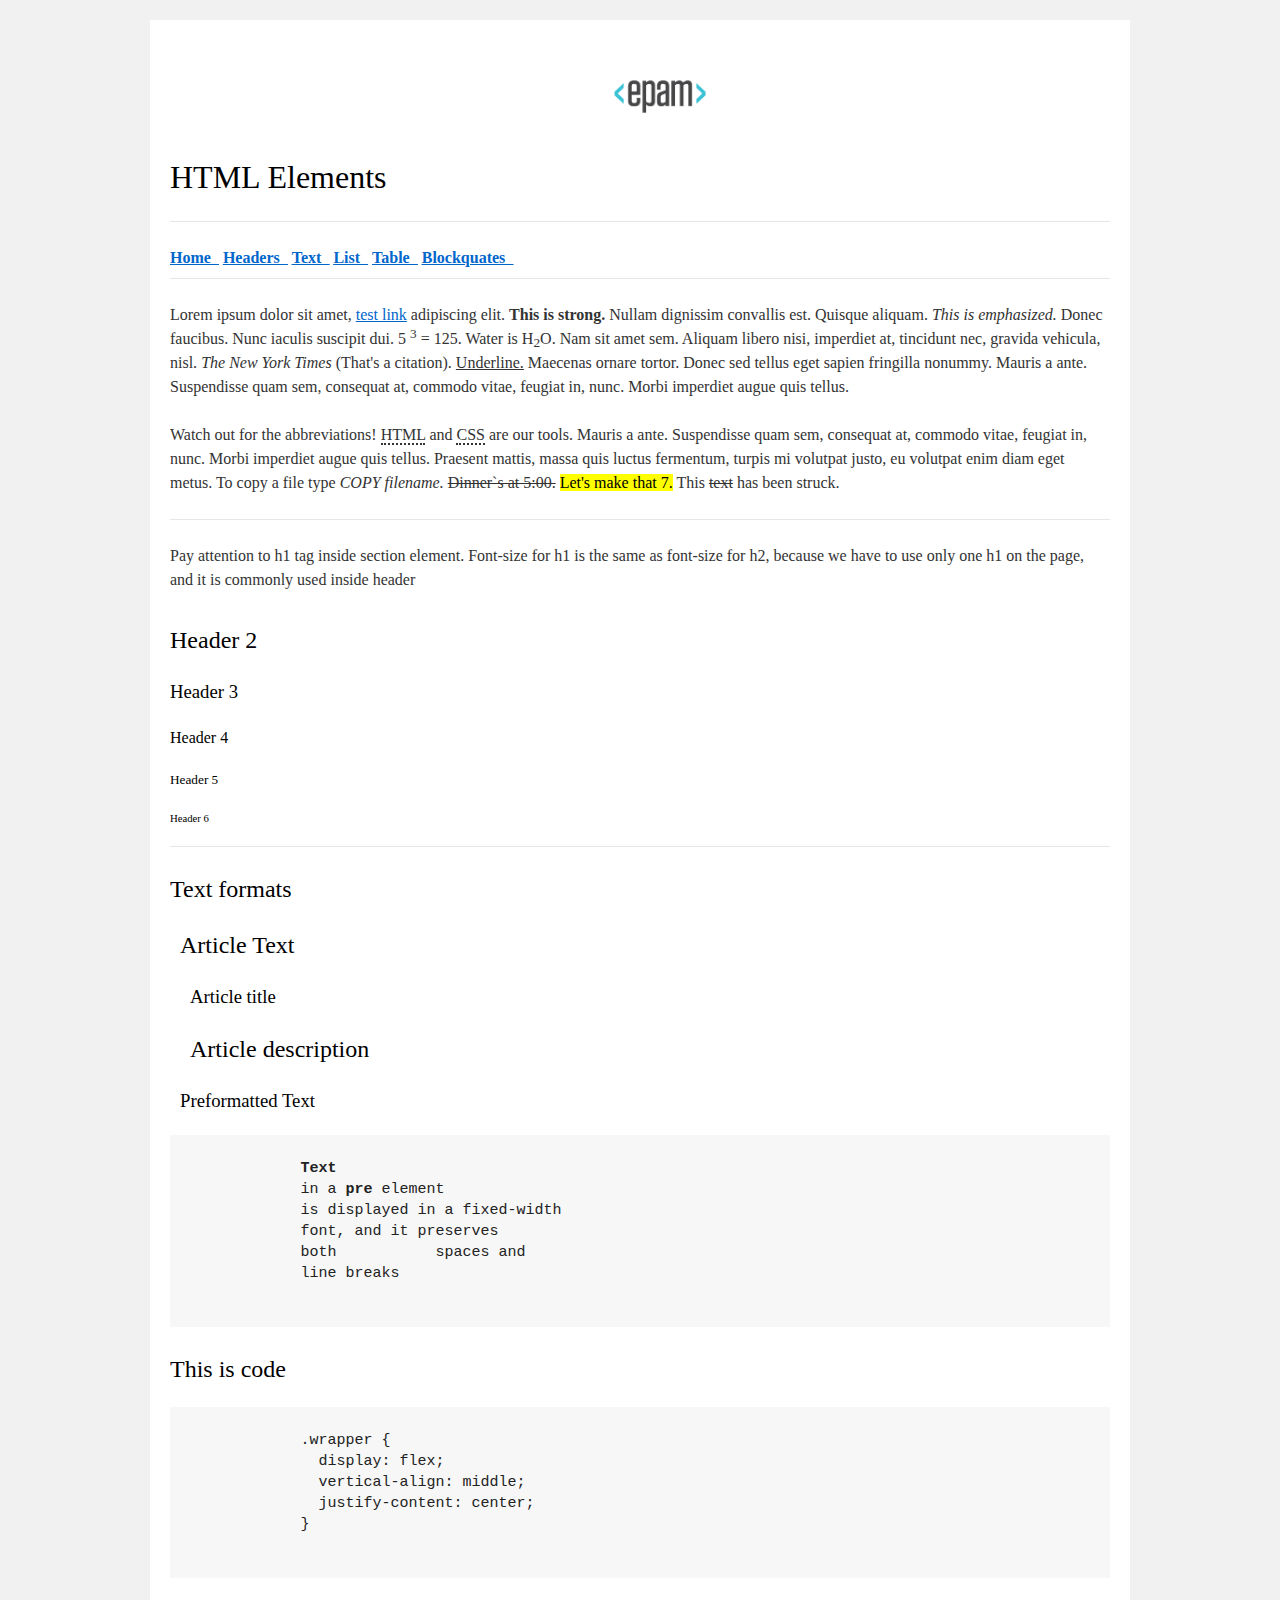
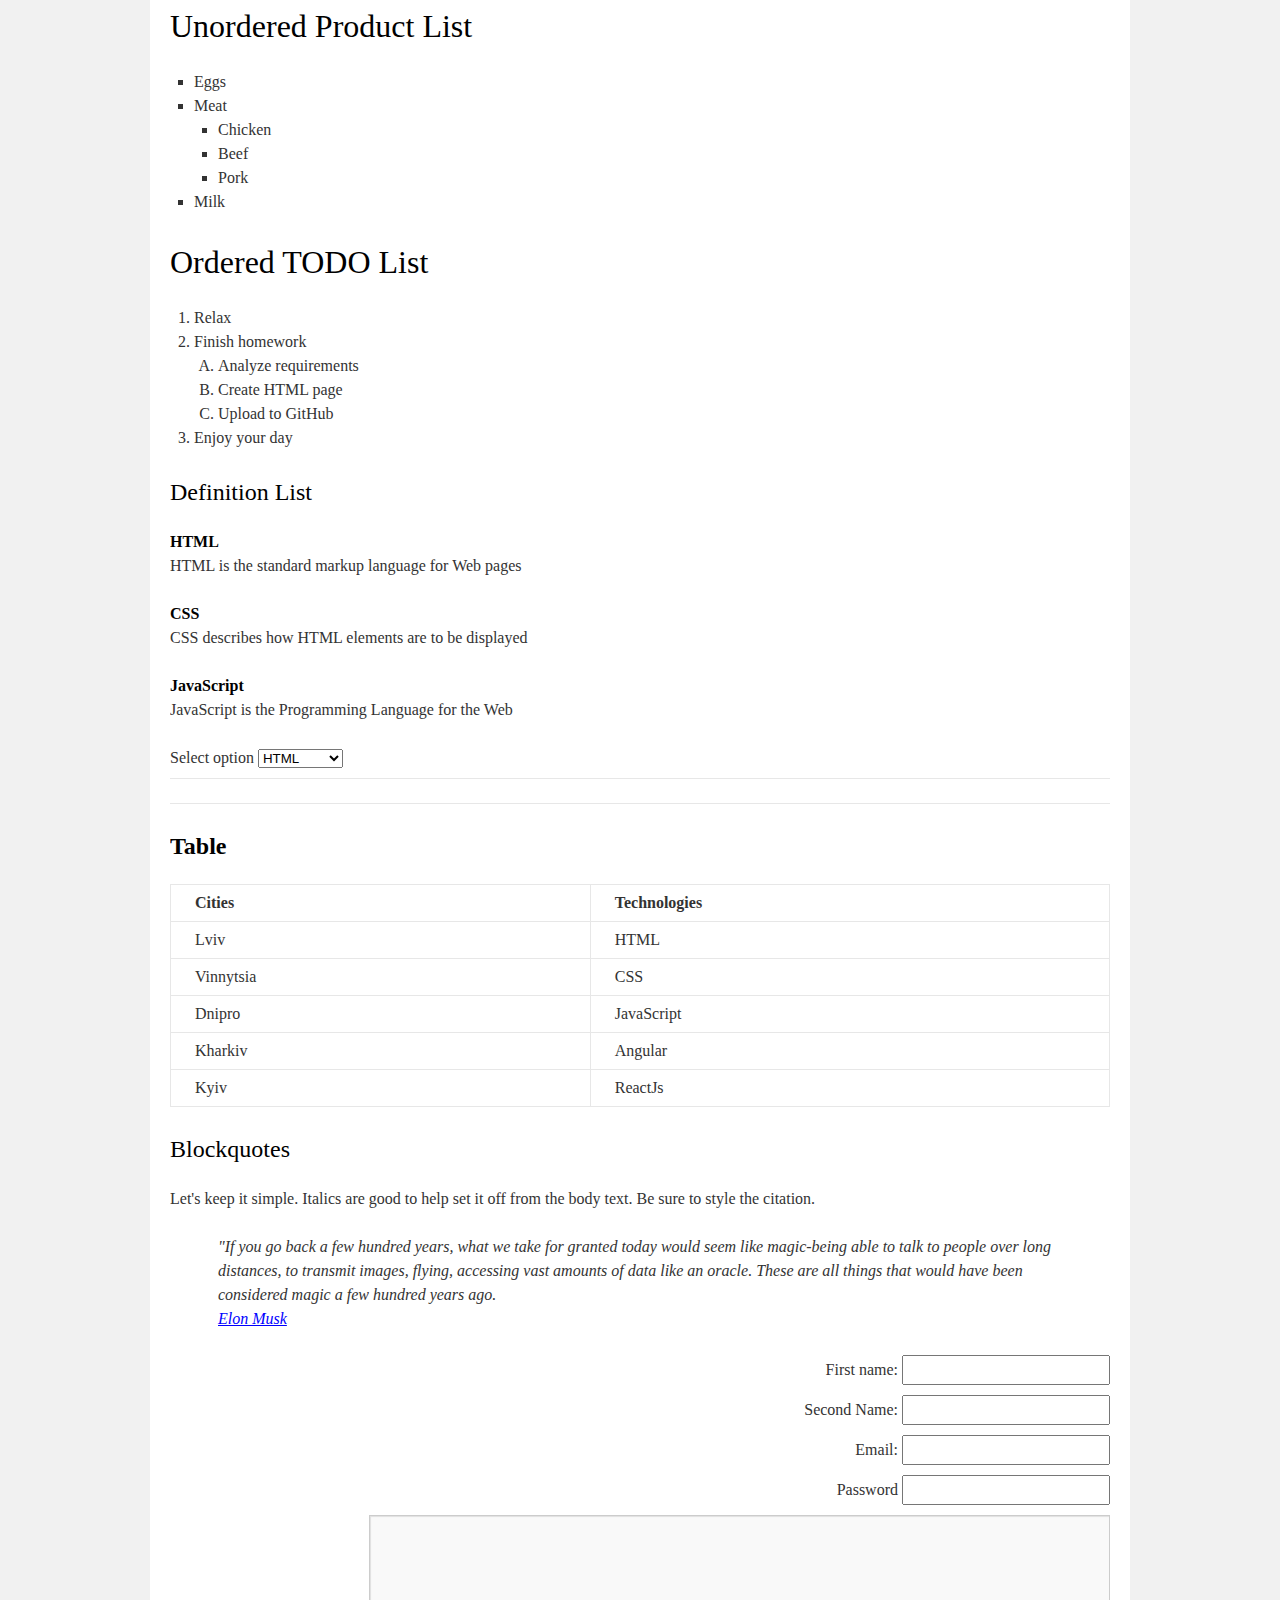
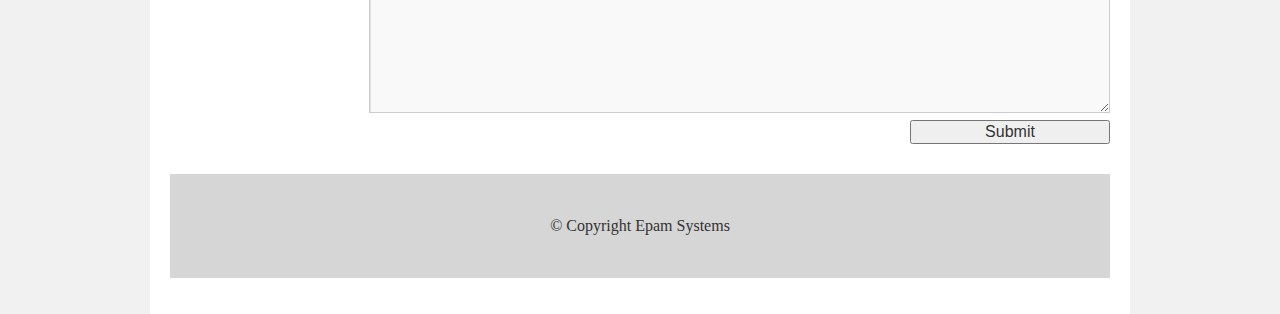
<file: homework/index.html>
<!DOCTYPE html>
<html lang="en">

<head>
  <meta charset="utf-8">
  <title>HTML Basics</title>
  <link rel="stylesheet" href="style.css">
</head>

<body>
  <div id="wrapper">
    <div id="main">
      <div id="container">
        <div id="content" role="main">
          <div>
            <img src="logo.png" alt="logo">
          </div>
          <h1>HTML Elements</h1>
          <hr>
          <div>
            <a href="#home"> <u> <b id="home">Home &nbsp;</b></u></a>
            <a href="#header"> <u> <b>Headers  &nbsp;</b></u></a>
            <a href="#text"> <u> <b>Text  &nbsp;</b></u></a>
            <a href="#list"> <u> <b>List  &nbsp;</b></u></a>
            <a href="#table"> <u> <b>Table  &nbsp;</b></u></a>
            <a href="#blockquote"> <u> <b>Blockquates  &nbsp;</b></u></a>
          </div>
          <hr>
          <p>
            Lorem ipsum dolor sit amet,
            <a href="#">test link</a>
            adipiscing elit.
            <b>This is strong.</b>
            Nullam dignissim convallis est. Quisque aliquam.
            <em>This is emphasized.</em>
            Donec faucibus. Nunc iaculis suscipit dui. 5
            <sup>3</sup> = 125.
            Water is H<sub>2</sub>O.
            Nam sit amet sem. Aliquam libero nisi, imperdiet at, tincidunt nec, gravida vehicula, nisl.
            <cite>The New York Times</cite>
            (That's a citation).
            <u>Underline.</u>
            Maecenas ornare tortor. Donec sed tellus eget sapien fringilla nonummy. Mauris a ante. Suspendisse quam sem, consequat at, commodo vitae, feugiat in, nunc. Morbi imperdiet augue quis tellus.
          </p>

          <p>
            Watch out for the abbreviations!
           <span style = "border-bottom:dotted 2px">HTML</span>
            and
            <span style = "border-bottom:dotted 2px">CSS</span>
            are our tools. Mauris a ante. Suspendisse quam sem, consequat at, commodo vitae, feugiat in, nunc. Morbi imperdiet augue quis tellus. Praesent mattis, massa quis luctus fermentum, turpis mi volutpat justo, eu volutpat enim diam eget metus. To copy a file type
            <i>COPY</i>
            <em>filename.</em>
            <del>Dinner`s at 5:00.</del>
            <mark>Let's make that 7.</mark>
            This <del>text</del> has been struck.
          </p>
          <hr>
          Pay attention to h1 tag inside section element. Font-size for h1 is the same as font-size for h2,
          because we have to use only one h1 on the page, and it is commonly used inside header
          <h2 id="header">Header 2</h2>
          <h3>Header 3</h3>
          <h4>Header 4</h4>
          <h5>Header 5</h5>
          <h6>Header 6</h6>
          <hr>
          <h2 id="text">Text formats</h2>
          <article><h2>Article Text</h2>
          <article><h3>Article title</h3></article>
          <article><h2>Article description</h2></article>
          <h3>Preformatted Text</h3>
          </article>
          <pre>
            <b>Text</b>
            in a <b>pre</b> element
            is displayed in a fixed-width
            font, and it preserves
            both           spaces and
            line breaks
          </pre>
          <h2>This is code</h2>
          <pre>
            .wrapper {
              display: flex;
              vertical-align: middle;
              justify-content: center;
            }
          </pre>
          <h1>Unordered Product List</h1>
          <ul type="square" id="list">
            <li>Eggs</li>
            <li>Meat</li>
              <ul type="square">
                <li>Chicken</li>
                <li>Beef</li>
                <li>Pork</li>
              </ul>
            <li>Milk</li>
          </ul>
          <h1>Ordered TODO List</h1>
          <ol>
            <li>Relax</li>
            <li>Finish homework</li>
              <ol type="A">
                <li>Analyze requirements</li>
                <li>Create HTML page</li>
                <li>Upload to GitHub</li>
              </ol>
            <li>Enjoy your day</li>
          </ol>
          <h2>Definition List</h2>
          <dl>
            <dt>HTML</dt>
              <dd>HTML is the standard markup language for Web pages</dd>
            <dt>CSS</dt>
              <dd>CSS describes how HTML elements are to be displayed</dd>
            <dt>JavaScript</dt>
              <dd>JavaScript is the Programming Language for the Web</dd>
          </dl>
          Select option <select name="select">
            <option>HTML</option>
            <option>CSS</option>
            <option>JavaScript</option>
          </select>
          <hr>
          <hr>
          <h2><b>Table</b></h2>
          <table id="table">
            <tr>
              <td><b>Cities</b></td>
              <td><b>Technologies</b></td>
            </tr>
            <tr>
              <td>Lviv</td>
              <td>HTML</td>
            </tr>
            <tr>
              <td>Vinnytsia</td>
              <td>CSS</td>
            </tr>
            <tr>
              <td>Dnipro</td>
              <td>JavaScript</td>
            </tr>
            <tr>
              <td>Kharkiv</td>
              <td>Angular</td>
            </tr>
            <tr>
              <td>Kyiv</td>
              <td>ReactJs</td>
            </tr>
          </table>
          <h2>Blockquotes</h2>
          Let's keep it simple. Italics are good to help set it off from the body text. Be sure to style the citation.
          <br>
          <blockquote id="blockquote">
            <br>
            "If you go back a few hundred years, what we take for granted today would seem like magic-being able
            to talk to people over long distances, to transmit images, flying, accessing vast amounts of data
            like an oracle. These are all things that would have been considered magic a few hundred years ago.
            <p><u style="color:blue">Elon Musk</u></p>
          </blockquote>
          <form>
            <fieldset>
              <label>First name:</label>
              <input>
            </fieldset>
            <fieldset>
              <label>Second Name:</label>
              <input>
            </fieldset>
            <fieldset>
              <label>Email:</label>
              <input>
            </fieldset>
            <fieldset>
              <label>Password</label>
              <input>
            </fieldset>
            <textarea name="name" rows="8" cols="80">
            </textarea>
            <input type="submit" name="Submit" value="Submit">
          </form>
          <footer>
            &copy; Copyright Epam Systems
          </footer>
        </div>
      </div>
    </div>
  </div>
</body>

</html>
</file>
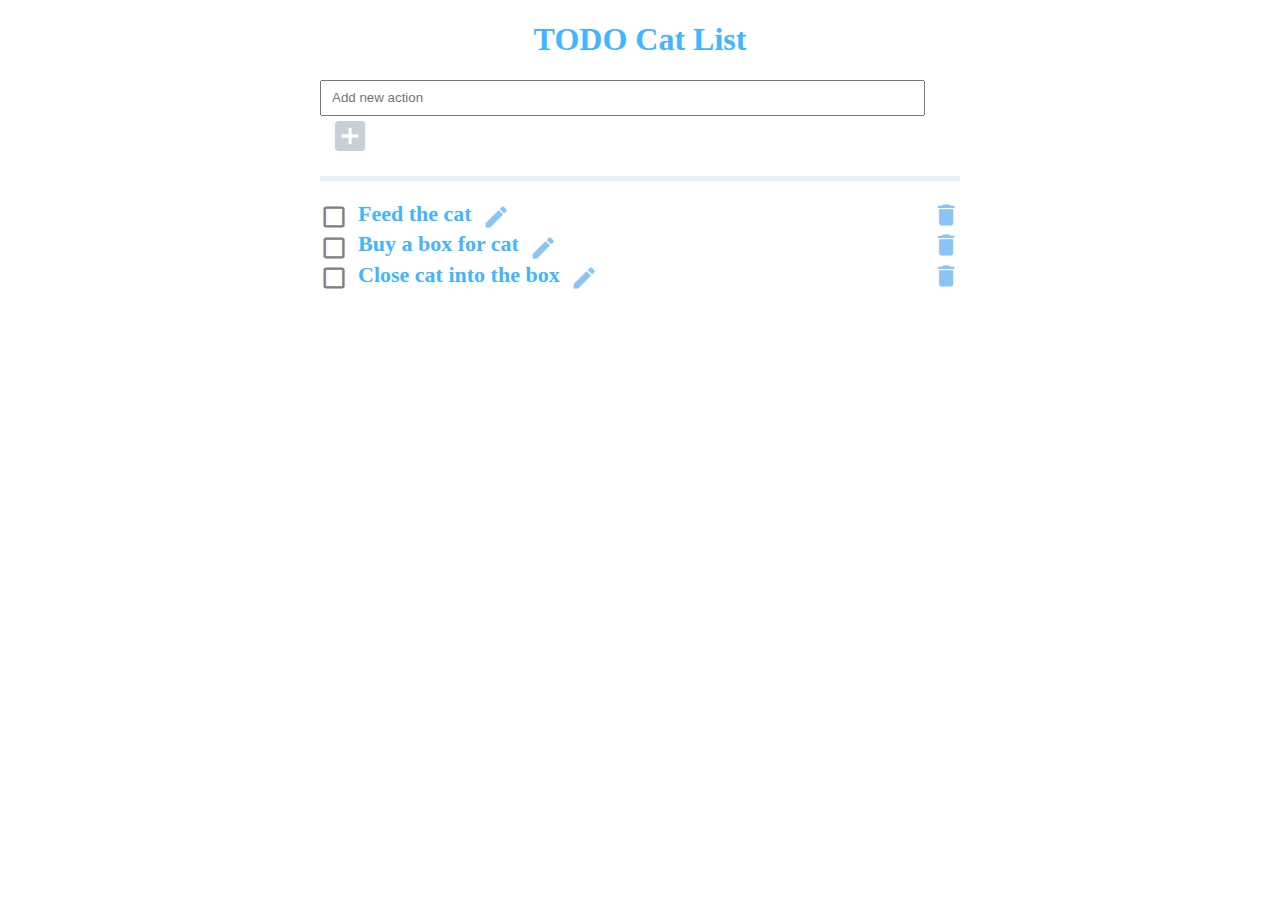
<file: FL11_HW11/homework/index.html>
<!DOCTYPE html>
<html lang="en">
<head>
  <meta charset="UTF-8">
  <title>Homework 11 - TODO Cat List</title>
  <link rel="stylesheet" href="./assets/material-icons/material-icons.css">
  <link rel="stylesheet" href="./assets/styles.css">
</head>
<body>
  <div id="root"></div>
  <script src="./src/app.js"></script>
</body>
</html>
</file>
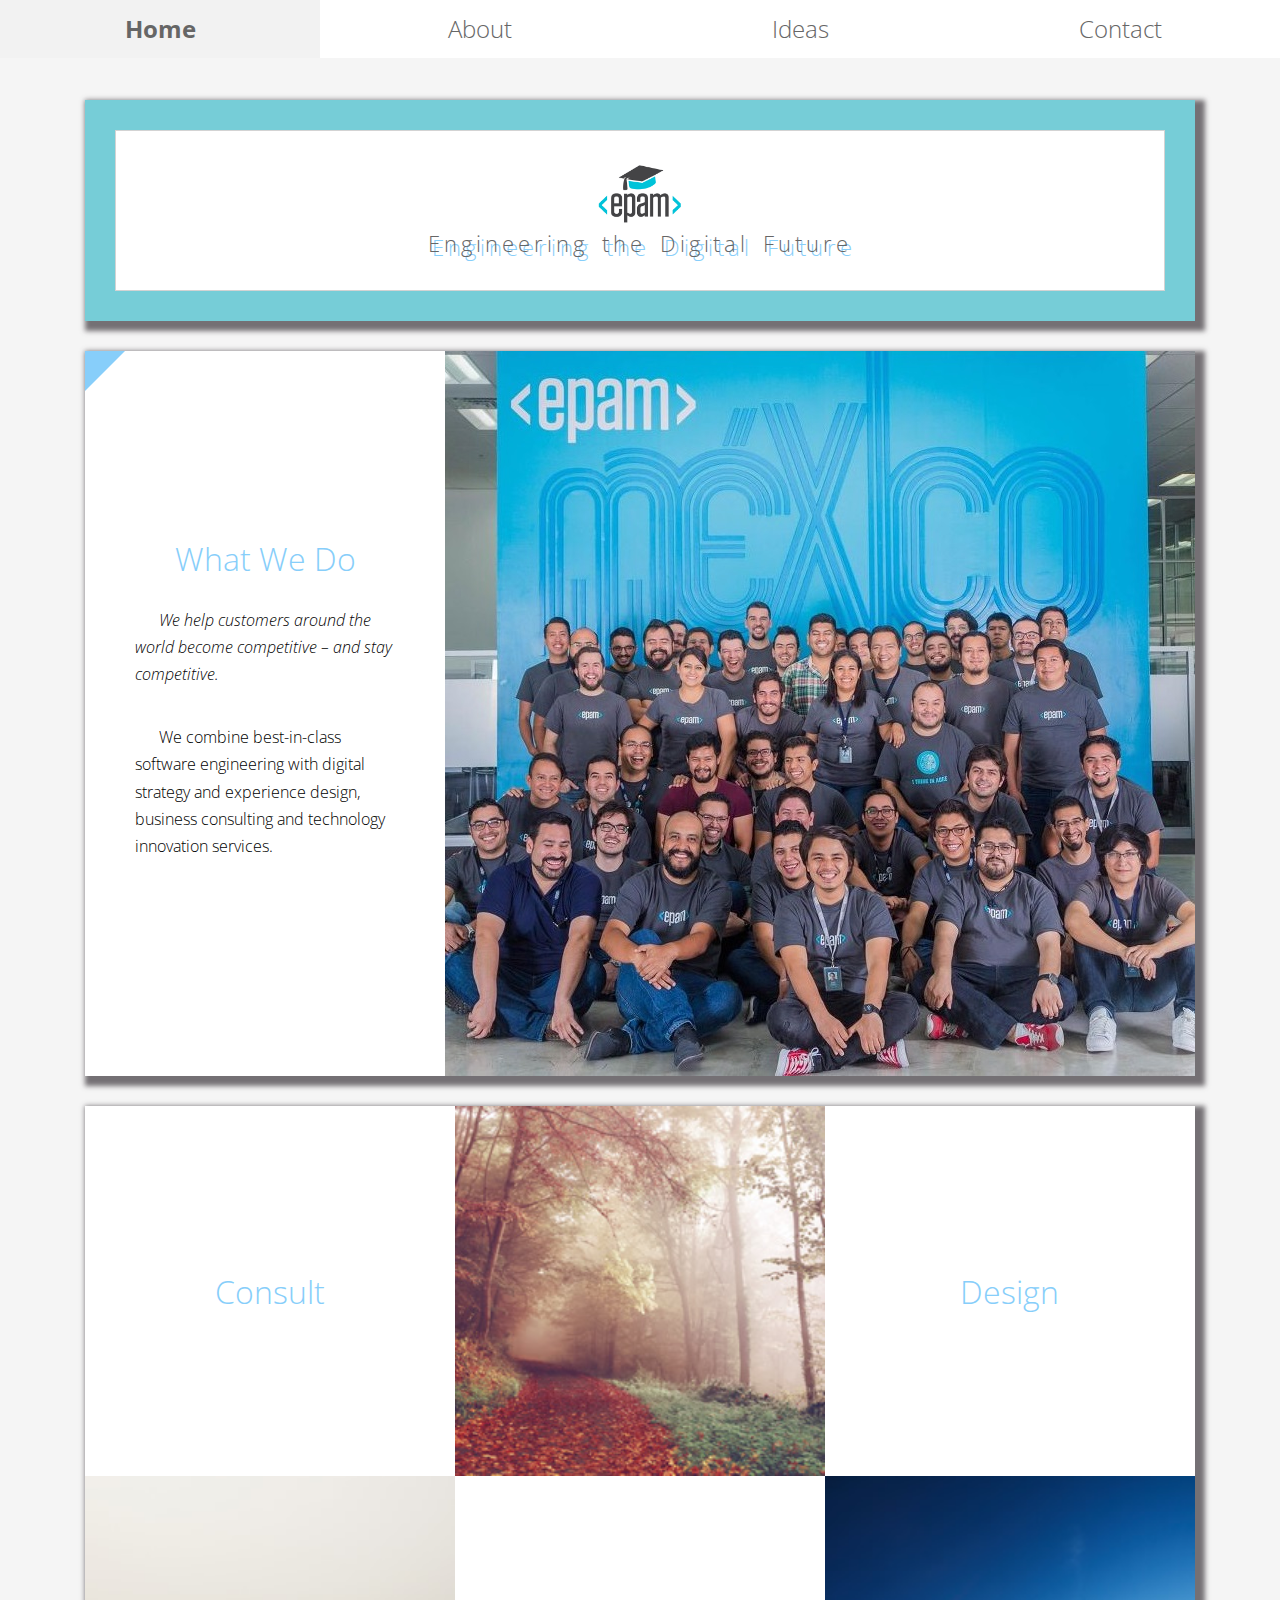
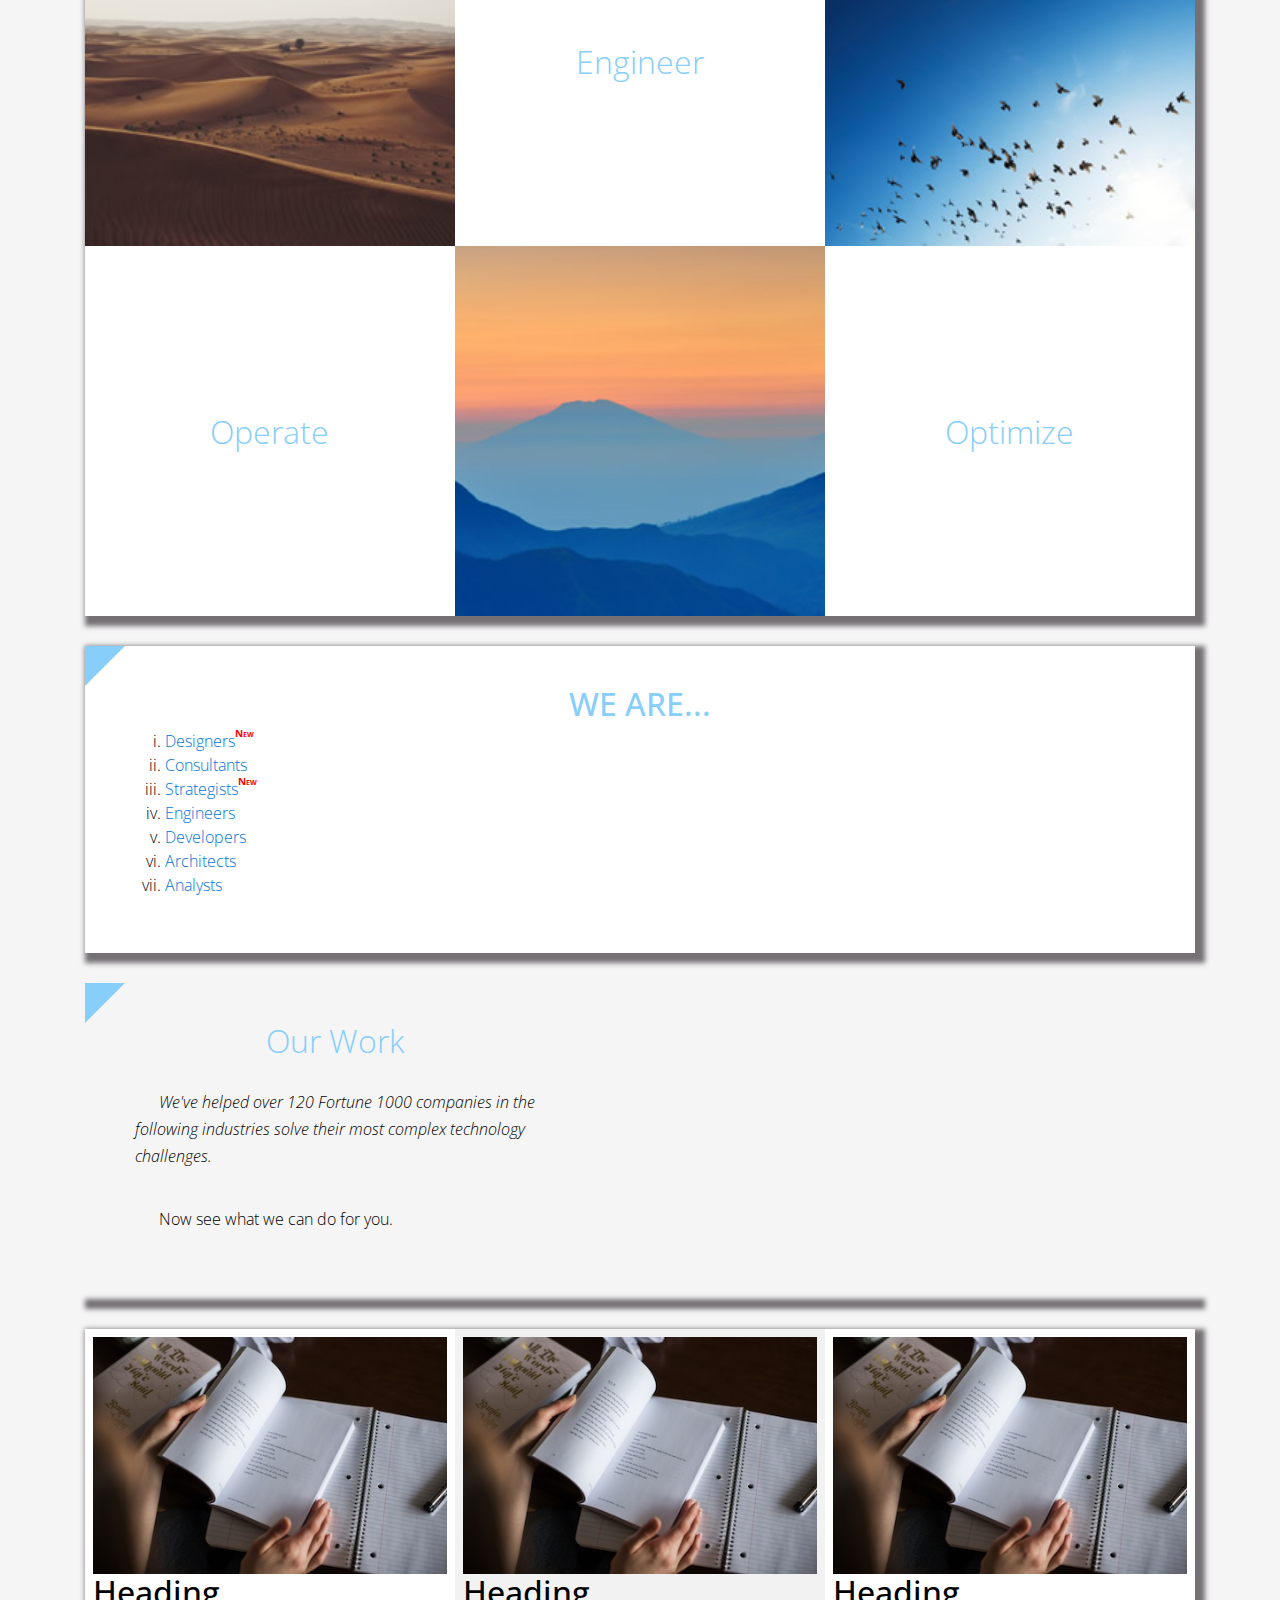
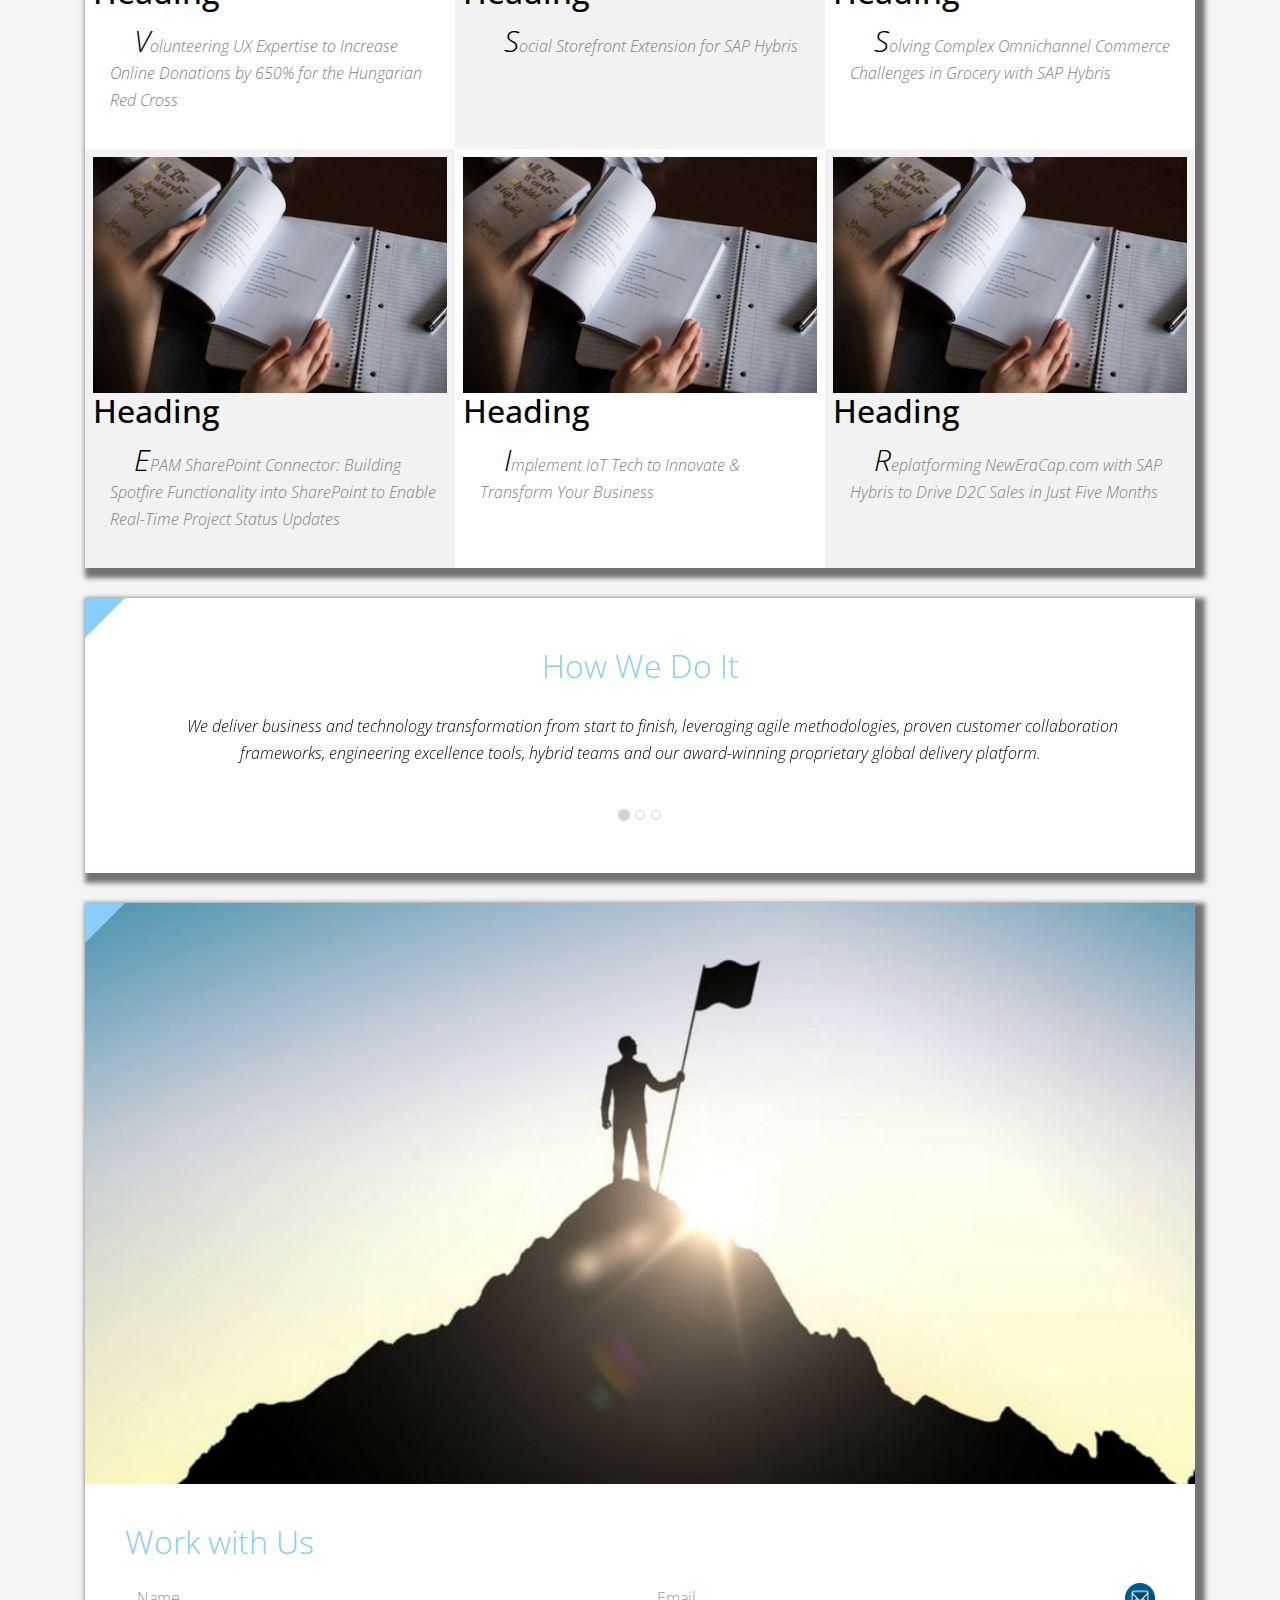
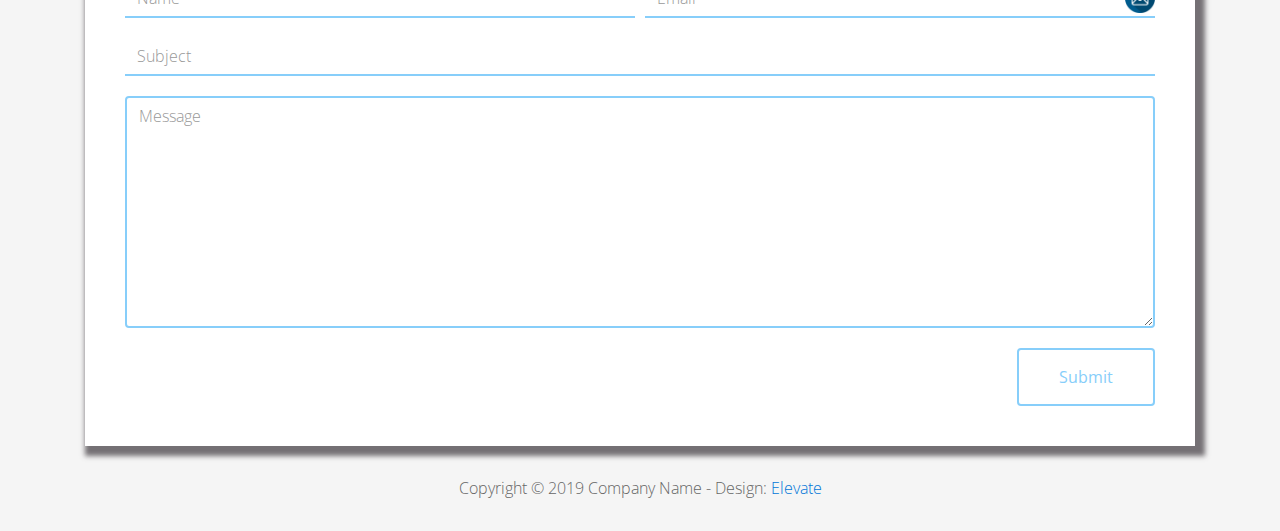
<file: FL11_HW2/homework/index.html>
<!DOCTYPE html>
<html lang="en">
<head>
  <meta charset="utf-8">
  <meta http-equiv="X-UA-Compatible" content="IE=edge">
  <meta name="viewport" content="width=device-width, initial-scale=1">

  <title>CSS Basics HW</title>



  <!-- load stylesheets -->
  <link rel="stylesheet" href="http://fonts.googleapis.com/css?family=Open+Sans:300,400">
  <!-- Google web font "Open Sans" -->
  <link rel="stylesheet" href="css/bootstrap.min.css">
  <!-- Bootstrap style -->
  <link rel="stylesheet" href="css/general.css">
  <link rel="stylesheet" href="css/style.css">
  <!-- Templatemo style -->
</head>

<body>
<div class="container">

  <div class="tm-sidebar">
    <nav class="tm-main-nav">
      <ul>
        <li class="tm-nav-item"><a href="#home" class="tm-nav-item-link">Home</a></li>
        <li class="tm-nav-item"><a href="#about" class="tm-nav-item-link">About</a></li>
        <li class="tm-nav-item"><a href="#ideas" class="tm-nav-item-link">Ideas</a></li>
        <li class="tm-nav-item"><a href="#contact" class="tm-nav-item-link">Contact</a></li>
      </ul>
    </nav>
  </div>

  <div class="tm-main-content">

    <div id="home" class="tm-content-box tm-content-header margin-b-10">
      <div class="tm-banner">
        <div class="tm-banner-inner">
          <img src="img/epam_logo.png" width="100" alt="">
          <p class="tm-banner-text">Engineering the Digital Future</p>
        </div>
      </div>
    </div>

    <section>
      <div class="tm-content-box flex-2-col">

        <div class="padding-medium flex-item tm-team-description-container flex-item">
          <h2 class="tm-section-title">What We Do</h2>
          <p class="tm-section-description">We help customers around the world become competitive – and stay competitive.</p>
          <p class="tm-section-description"> We combine best-in-class software engineering with digital strategy and experience design, business consulting and technology innovation services.</p>
        </div>
        <div class="flex-item tm-team-img">
          <img src="img/epam-mexico.jpg" alt="epam-mexico">
        </div>

      </div>

      <div id="about" class="tm-content-box">

        <ul class="boxes gallery-container">
          <li class="box box-bg">
            <h2 class="tm-section-title tm-section-title-box tm-box-bg-title">Consult</h2>
          </li>
          <li class="box">
            <a href="img/idea-large-01.jpg">
              <img src="img/idea-01.jpg" alt="Image" class="img-fluid thumbnail box-img">
            </a>
          </li>
          <li class="box box-bg">
            <h2 class="tm-section-title tm-section-title-box tm-box-bg-title">Design</h2>
          </li>
          <li class="box">
            <a href="img/idea-large-02.jpg">
              <img src="img/idea-02.jpg" alt="Image" class="img-fluid thumbnail box-img">
            </a>
          </li>
          <li class="box box-bg">
            <h2 class="tm-section-title tm-section-title-box tm-box-bg-title">Engineer</h2>
          </li>
          <li class="box">
            <a href="img/idea-large-03.jpg">
              <img src="img/idea-03.jpg" alt="Image" class="img-fluid thumbnail box-img">
            </a>
          </li>
          <li class="box box-bg">
            <h2 class="tm-section-title tm-section-title-box tm-box-bg-title">Operate</h2>
          </li>
          <li class="box">
            <a href="img/idea-large-04.jpg">
              <img src="img/idea-04.jpg" alt="Image" class="img-fluid thumbnail box-img">
            </a>
          </li>
          <li class="box box-bg">
            <h2 class="tm-section-title tm-section-title-box tm-box-bg-title">Optimize</h2>
          </li>
        </ul>

      </div>

    </section>

    <!-- slider -->
    <section class="heading tm-content-box">
      <div class="padding-medium">
        <h2> WE ARE...</h2>
        <ol>
          <li><a href="index.html" class="text">Designers</a></li>
          <li><a href="index.html">Consultants</a></li>
          <li><a href="#" class="text">Strategists</a></li>
          <li><a href="#">Engineers</a></li>
          <li><a href="#">Developers</a></li>
          <li><a href="#">Architects</a></li>
          <li><a href="#">Analysts</a></li>
        </ol>
      </div>
    </section>

    <section class="blocks">
      <div class="padding-medium flex-item tm-team-description-container">
        <h2 class="tm-section-title">Our Work</h2>
        <p class="tm-section-description">We've helped over 120 Fortune 1000 companies in the following industries solve their most complex technology challenges. </p>
        <p class="tm-section-description"> Now see what we can do for you.</p>
      </div>
      <div class="tm-content-box flex-2-col">
      </div>
      <div  class="tm-content-box">
        <ul class="boxes gallery-container">
          <li class="box box-work">
            <img src="img/study.jpeg" alt="Image" class="img-fluid">
            <div>
              <h2>Heading</h2>
              <p>Volunteering UX Expertise to Increase Online Donations by 650% for the Hungarian Red Cross</p>
            </div>
          </li>
          <li class="box box-work">
            <img src="img/study.jpeg" alt="Image" class="img-fluid">
            <div>
              <h2>Heading</h2>
              <p>Social Storefront Extension for SAP Hybris</p>
            </div>
          </li>
          <li class="box box-work">
            <img src="img/study.jpeg" alt="Image" class="img-fluid">
            <div>
              <h2>Heading</h2>
              <p>Solving Complex Omnichannel Commerce Challenges in Grocery with SAP Hybris</p>
            </div>
          </li>
          <li class="box box-work">
            <img src="img/study.jpeg" alt="Image" class="img-fluid">
            <div>
              <h2>Heading</h2>
              <p>EPAM SharePoint Connector: Building Spotfire Functionality into SharePoint to Enable Real-Time Project Status Updates</p>
            </div>
          </li>
          <li class="box box-work">
            <img src="img/study.jpeg" alt="Image" class="img-fluid">
            <div>
              <h2>Heading</h2>
              <p>Implement IoT Tech to Innovate &amp; Transform Your Business</p>
            </div>
          </li>
          <li class="box box-work">
            <img src="img/study.jpeg" alt="Image" class="img-fluid">
            <div>
              <h2>Heading</h2>
              <p>Replatforming NewEraCap.com with SAP Hybris to Drive D2C Sales in Just Five Months</p>
            </div>
          </li>
        </ul>

      </div>
    </section>

    <section id="ideas">
      <div id="tmCarousel" class="carousel slide tm-content-box" data-ride="carousel">

        <ol class="carousel-indicators">
          <li data-target="#tmCarousel" data-slide-to="0" class="active"></li>
          <li data-target="#tmCarousel" data-slide-to="1" class=""></li>
          <li data-target="#tmCarousel" data-slide-to="2" class=""></li>
        </ol>

        <div class="carousel-inner" role="listbox">

          <div class="carousel-item active">
            <div class="carousel-content">
              <div class="flex-item">
                <h2 class="tm-section-title">How We Do It</h2>
                <p class="tm-section-description carousel-description">We deliver business and technology transformation from start to finish, leveraging agile methodologies, proven customer collaboration frameworks, engineering excellence tools, hybrid teams and our award-winning proprietary global delivery platform.</p>
              </div>
            </div>
          </div>

          <div class="carousel-item">
            <div class="carousel-content">
              <div class="flex-item">
                <h2 class="tm-section-title">Our Clients</h2>
                <p class="tm-section-description carousel-description">Lorem ipsum dolor sit amet,
                  consectetur adipiscing elit. Quisque vel nisi pharetra nibh varius pharetra ac
                  sagittis nisi. Etiam pharetra vestibulum hendrerit. Pellentesque interdum metus
                  sed massa rutrum.</p>
              </div>
            </div>
          </div>

          <div class="carousel-item">
            <div class="carousel-content">
              <div class="flex-item">
                <h2 class="tm-section-title">Our Projects</h2>
                <p class="tm-section-description carousel-description">Donec ex libero, fringilla
                  vitae purus sit amet, rhoncus pharetra lorem. Pellentesque id sem id lacus
                  ultricies vehicula. Aliquam rutrum mi non. Pellentesque interdum metus sed massa
                  rutrum.</p>
              </div>
            </div>
          </div>

        </div>

      </div>
    </section>

    <section class="tm-content-box">
      <img src="img/contact-us.jpg" alt="Contact image" class="img-fluid img-contact-us">

      <div id="contact" class="padding-medium">
        <h2 class="tm-section-title">Work with Us</h2>
        <form action="#contact" method="get" class="contact-form">

          <div class="form-group col-xs-12 col-sm-12 col-md-6 col-lg-6 form-group-2-col-left">
            <input type="text" id="contact_name" name="contact_name" class="form-control"
                   placeholder="Name" required/>
          </div>
          <div class="form-group col-xs-12 col-sm-12 col-md-6 col-lg-6 form-group-2-col-right mandatory-field">
            <input type="email" id="contact_email" name="contact_email" class="form-control"
                   placeholder="Email" required/>
          </div>
          <div class="form-group">
            <input type="text" id="contact_subject" name="contact_subject" class="form-control"
                   placeholder="Subject" required/>
          </div>
          <div class="form-group">
            <textarea id="contact_message" name="contact_message" class="form-control" rows="9"
                      placeholder="Message" required></textarea>
          </div>

          <button type="submit" class="btn btn-primary submit-btn">Submit</button>

        </form>
      </div>
    </section>

    <footer class="tm-footer">
      <p class="text-xs-center">Copyright &copy; 2019 Company Name

        - Design: <a rel="nofollow" href="http://www.templatemo.com/tm-481-elevate"
                     target="_parent">Elevate</a></p>
    </footer>

  </div>

</div>

</body>
</html>
</file>
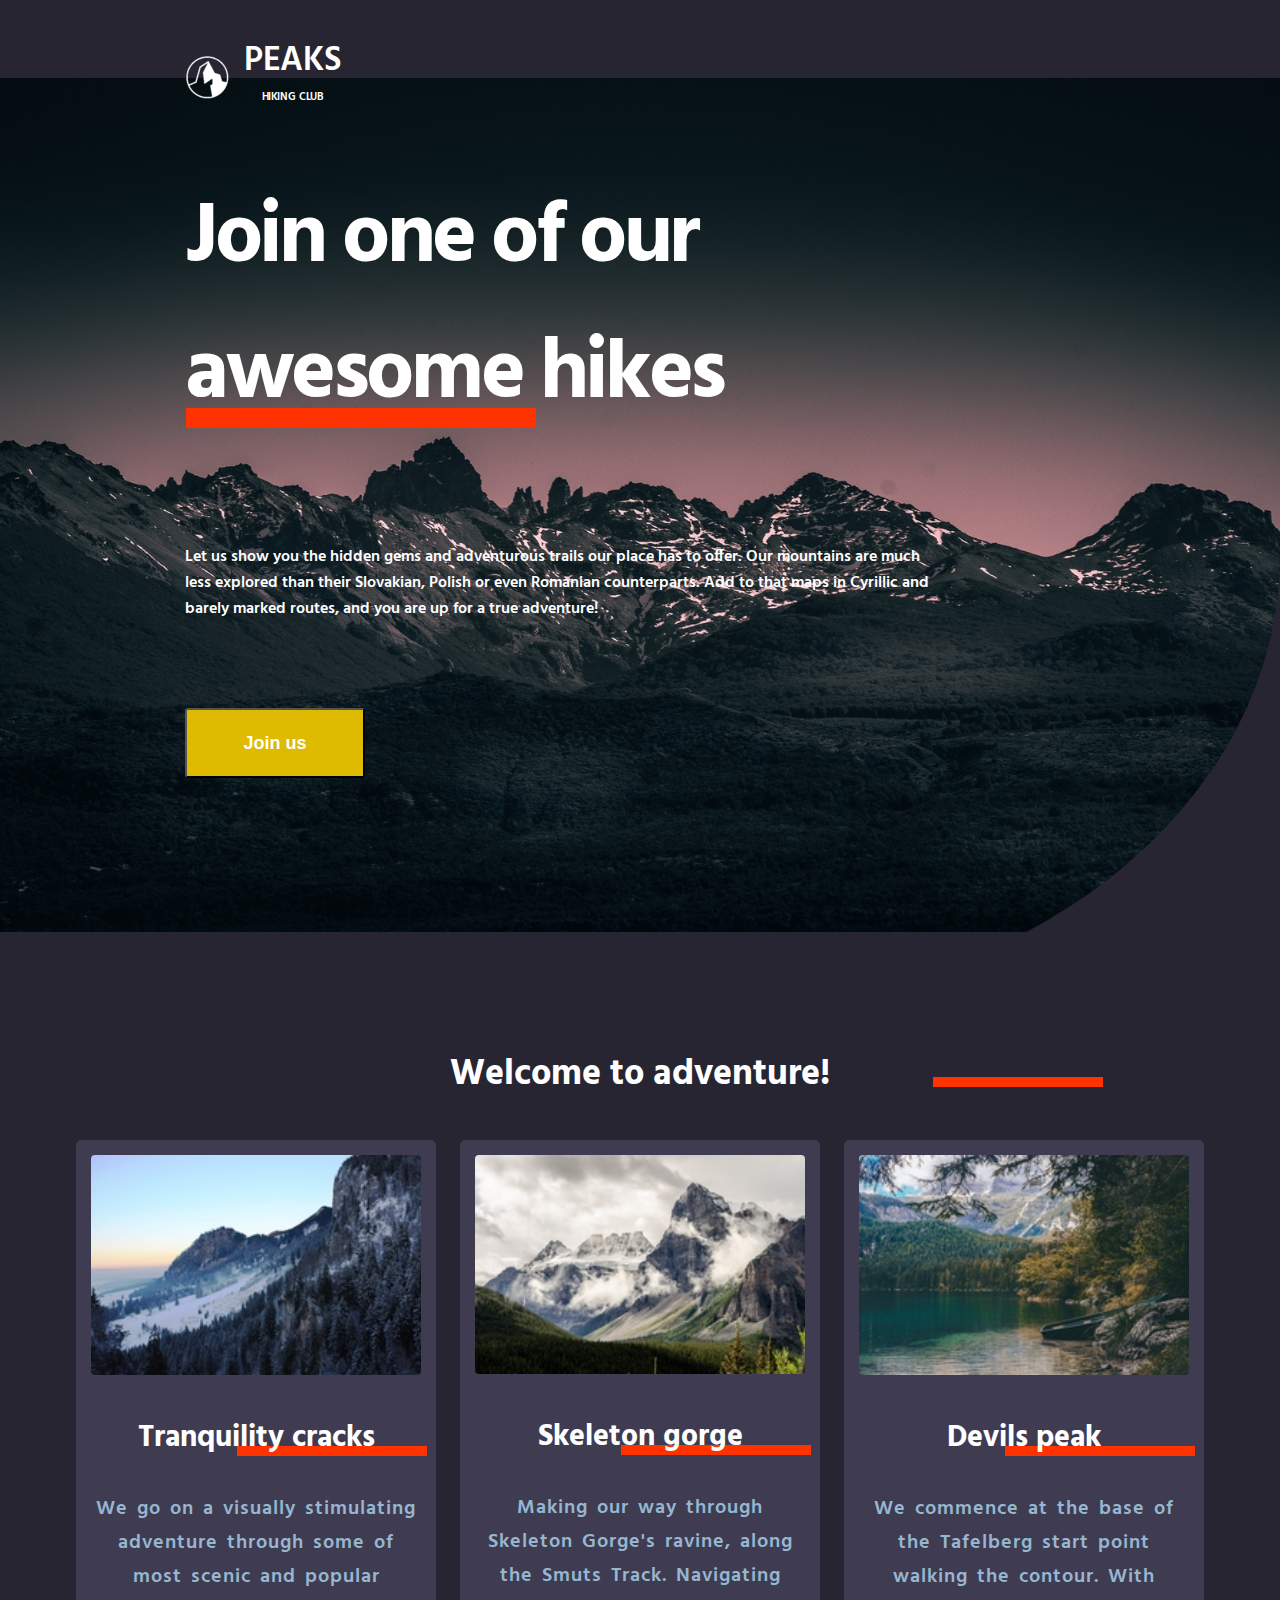
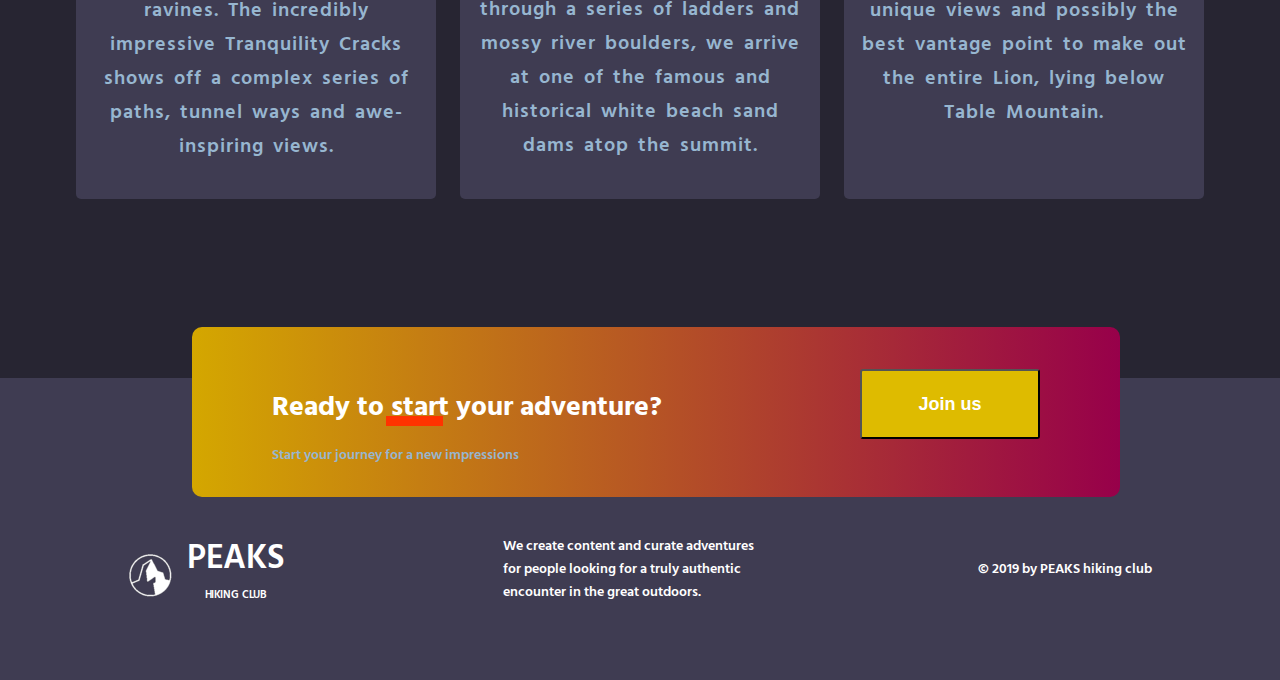
<file: FL11_HW3/homework/index.html>
<!DOCTYPE html>
<html lang="en">

  <head>
    <meta charset="UTF-8">
    <meta name="viewport" content="width=device-width, initial-scale=1.0">
    <meta http-equiv="X-UA-Compatible" content="ie=edge">
    <link href="https://fonts.googleapis.com/css?family=Hind:400,600%7CSource+Sans+Pro:400,600,700%7CFresca" rel="stylesheet"/>

    <!-- Styles should be switched here: -->

    <link rel="stylesheet" type="text/css" href="css/style1.css">
    <!-- <link rel="stylesheet" type="text/css" href="css/style2.css"> -->

    <title>PEAKS hiking club</title>
  </head>

  <body>
    <header class="header">
      <div class="header-wrap">
        <div class="landing-logo">
          <img src="img/m-logo.png" alt="logo" />
          <p>PEAKS<span>hiking club</span></p>
        </div>
        <p class="header_heading">
          Join one of our awesome hikes
        </p>
        <p class="header_text">
          Let us show you the hidden gems and adventurous trails our place has to offer.
          Our mountains are much less explored than their Slovakian,
          Polish or even Romanian counterparts. Add to that maps in Cyrillic and barely marked routes,
          and you are up for a true adventure!
        </p>
        <button class="header_button">Join us</button>
      </div>
    </header>
    <main class="section">
      <p class="section_text">
        Welcome to adventure!
      </p>
      <div class="section_card_wrap">
        <div class="section_card">
          <img class="section_card_img"
               src="img/m-1.jpg"
               alt="experts"/>
          <p class="section_card_heading">
            Tranquility cracks
            <span class="section_card_underline"></span>
          </p>
          <p class="section_card_text">
            We go on a visually stimulating adventure through some of most scenic and popular ravines.
            The incredibly impressive Tranquility Cracks shows off a complex series of paths, tunnel ways and awe-inspiring views.
          </p>
        </div>
        <div class="section_card">
          <img class="section_card_img"
               src="img/m-2.jpg"
               alt="content formats"/>
          <p class="section_card_heading">
            Skeleton gorge
            <span class="section_card_underline"></span>
          </p>
          <p class="section_card_text">
            Making our way through Skeleton Gorge's ravine, along the Smuts Track.
            Navigating through a series of ladders and mossy river boulders, we arrive at one of the famous and historical white beach sand dams atop the summit.
          </p>
        </div>
        <div class="section_card">
          <img class="section_card_img"
               src="img/m-3.jpg"
               alt="certificate"/>
          <p class="section_card_heading">
            Devils peak
            <span class="section_card_underline"></span>
          </p>
          <p class="section_card_text">
            We commence at the base of the Tafelberg start point walking the contour.
            With unique views and possibly the best vantage point to make out the entire Lion, lying below Table Mountain.
          </p>
        </div>
      </div>
      <div class="section_banner">
        <div class="section_banner_text_wrap">
          <p class="section_banner_heading">
            Ready to start your adventure?
          </p>
          <p class="section_banner_text">
            Start your journey for a new impressions
          </p>
        </div>
        <button class="section_banner_button">Join us</button>
      </div>
    </main>
    <footer class="footer">
      <div class="footer-wrap">
        <div class="footer_logo landing-logo">
          <img src="img/m-logo.png" alt="logo" />
          <p>PEAKS<span>hiking club</span></p>
        </div>
        <p class="footer_text">
          We create content  and curate adventures for  people looking for a truly authentic encounter in the great outdoors.
        </p>
        <span class="footer-cr">
          &copy; 2019 by PEAKS hiking club
        </span>
      </div>
    </footer>
  </body>

</html>
</file>
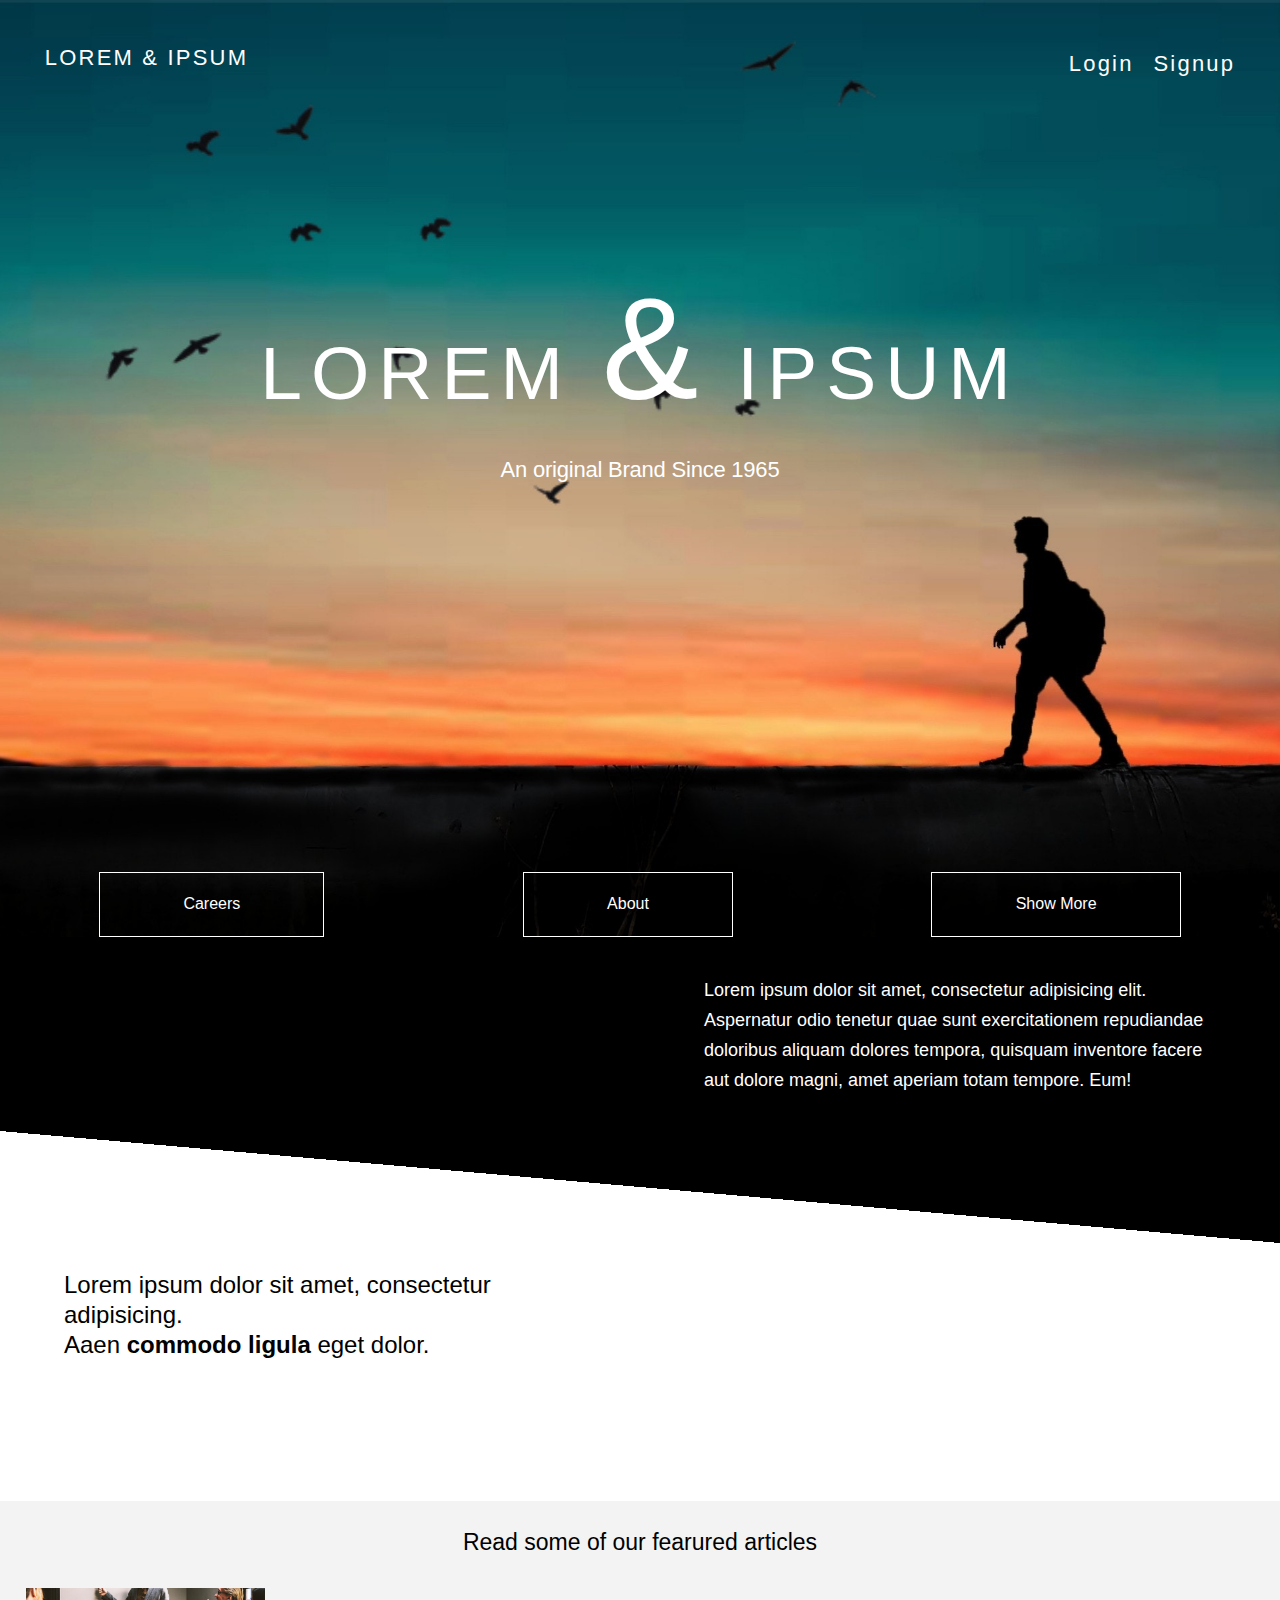
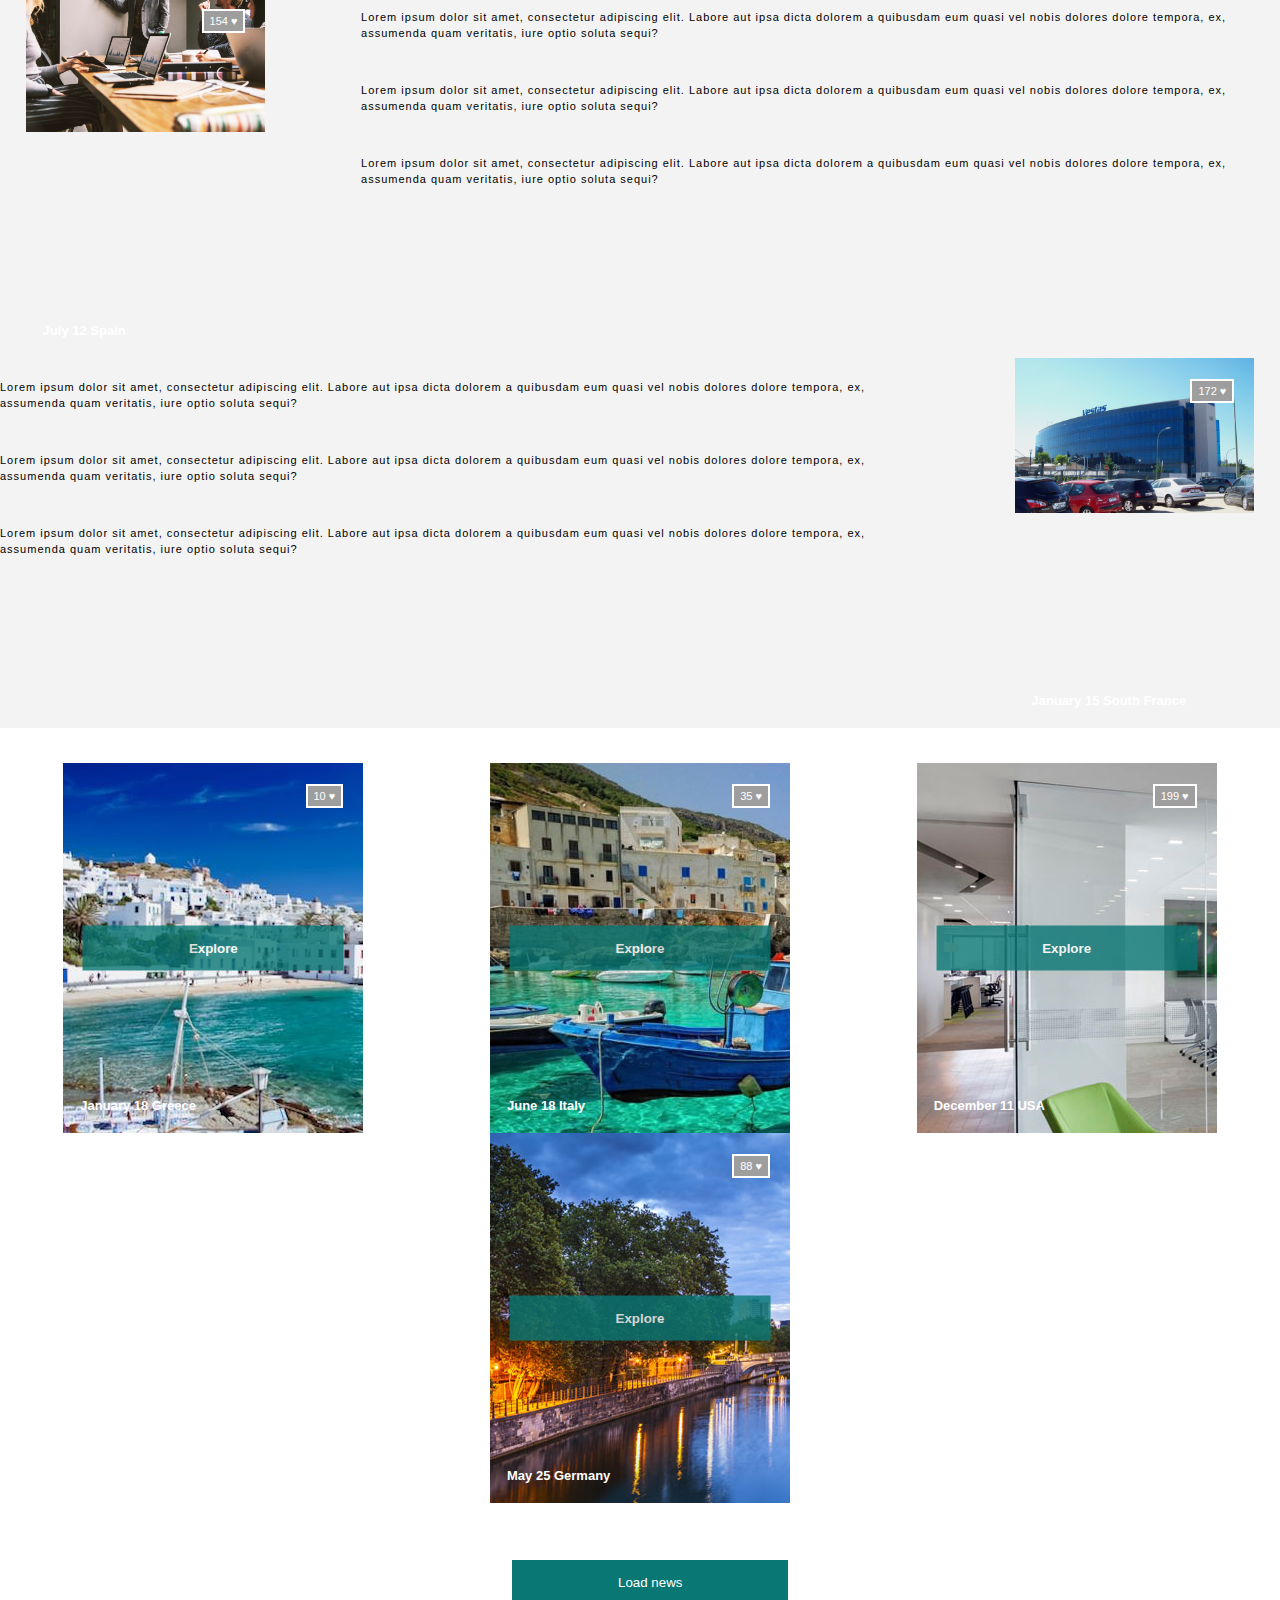
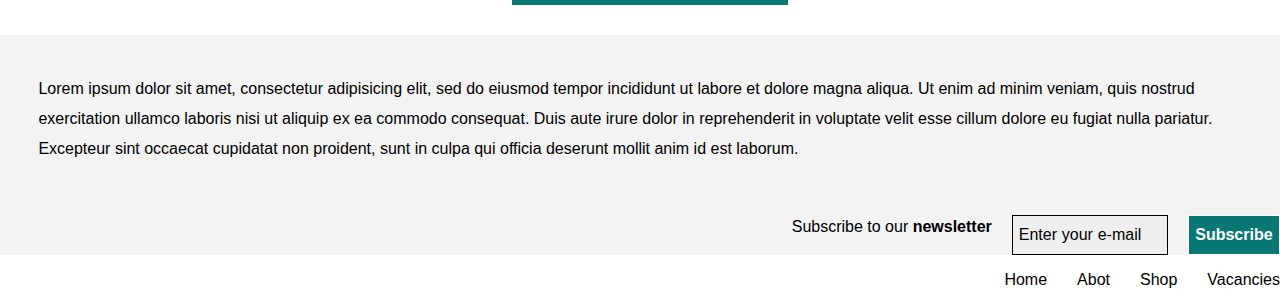
<file: FL11_HW4/homework/index.html>
<!DOCTYPE html>
<html lang="zxx">
<head>
  <meta charset="UTF-8">
  <meta name="viewport" content="width=device-width, initial-scale=1.0">
  <meta http-equiv="X-UA-Compatible" content="ie=edge">
  <link rel="stylesheet" href="css/style.css">
  <title>CSS_Layouts</title>
</head>
<body>
  <div class="header">
      <div class="header_top_text">
        <p class="header_top_text left_side">LOREM & IPSUM</p>
        <div class="header_top_text_right_flex">
          <p class="header_top_text right_side">Login</p>
          <p>Signup</p>
        </div>
      </div>
      <div class="header_big_text">
        <p class="big_lorem_text">LOREM <span>&</span> IPSUM</p>
        <p class="small_lorem_text">An original Brand Since 1965</p>
      </div>

      </div>
  <div class="body">
    <div class="header_three_box">
      <div class="header_first_box box">
        <p>Careers</p>
      </div>
      <div class="header_second_box box">
        <p>About</p>
      </div>
      <div class="header_third_box box">
        <p>Show More</p>
      </div>
    </div>
    <div class="gradient">
    <div class="header_black_white">
      <p class="header_left_paragraph paragraph">
        Lorem ipsum dolor sit amet, consectetur adipisicing.
        <br>
        Aaen <b>commodo ligula</b> eget dolor.
      </p>
      <div class="header_right_paragraph paragraph">Lorem ipsum dolor sit amet, consectetur adipisicing elit.
         Aspernatur odio tenetur quae sunt exercitationem repudiandae
         doloribus aliquam dolores tempora, quisquam inventore facere
         aut dolore magni, amet aperiam totam tempore. Eum!
      </div>
     </div>
   </div>


  <section class="section main">
        <div class="section_inner">
        <h2>Read some of our <b>fearured articles</b></h2>
        <div class="section_inner_right">
        <div class="picture">
            <img src="./img/sample-1.jpg" alt="sample-1.jpg" class="image">
            <span class="caption">July 12 Spain</span>
            <span class="likes">154 &#9829;</span>
        </div>
        <div class="content">
            <p class="right_content"> Lorem ipsum dolor sit amet, consectetur adipiscing elit. Labore aut ipsa dicta
                dolorem a quibusdam eum quasi vel nobis dolores dolore tempora, ex, assumenda quam veritatis, iure optio
                soluta sequi?
            </p>
            <p class="right_content"> Lorem ipsum dolor sit amet, consectetur adipiscing elit. Labore aut ipsa dicta
                dolorem a quibusdam eum quasi vel nobis dolores dolore tempora, ex, assumenda quam veritatis, iure optio
                soluta sequi?
            </p>
            <p class="right_content"> Lorem ipsum dolor sit amet, consectetur adipiscing elit. Labore aut ipsa dicta
                dolorem a quibusdam eum quasi vel nobis dolores dolore tempora, ex, assumenda quam veritatis, iure optio
                soluta sequi?
            </p>
        </div>
        </div>
        <div class="section_inner_left">
        <div class="content">
            <p class="left_content"> Lorem ipsum dolor sit amet, consectetur adipiscing elit. Labore aut ipsa dicta
                dolorem a quibusdam eum quasi vel nobis dolores dolore tempora, ex, assumenda quam veritatis, iure optio
                soluta sequi?
            </p>
            <p class="left_content"> Lorem ipsum dolor sit amet, consectetur adipiscing elit. Labore aut ipsa dicta
                dolorem a quibusdam eum quasi vel nobis dolores dolore tempora, ex, assumenda quam veritatis, iure optio
                soluta sequi?
            </p>
            <p class="left_content"> Lorem ipsum dolor sit amet, consectetur adipiscing elit. Labore aut ipsa dicta
                dolorem a quibusdam eum quasi vel nobis dolores dolore tempora, ex, assumenda quam veritatis, iure optio
                soluta sequi?
            </p>
        </div>
        <div class="picture">
            <img src="./img/sample-2.jpg" alt="Our building" class="image">
            <span class="caption">January 15 South France </span>
            <span class="likes"> 172 &#9829;</span>
        </div>
    </div>
  </div>
</section>

<div class="four_section_picture">
  <div class="picture_one picture">
    <img src="img/news-list-1.jpg" alt="news-list-1.jpg">
    <button class="button_explore">Explore</button>
            <span class="caption">January 18 Greece </span>
                <span class="likes">10 &#9829;</span>
  </div>
  <div class="picture_two picture">
    <img src="img/news-list-2.jpg" alt="news-list-2.jpg">
    <button class="button_explore"> Explore</button>
            <span class="caption">June 18 Italy </span>
            <span class="likes">35 &#9829;</span>
  </div>
  <div class="picture_three picture">
    <img src="img/news-list-3.jpg" alt="news-list-3.jpg">
    <button class="button_explore"> Explore</button>
            <span class="caption">December 11 USA </span>
            <span class="likes">199 &#9829;</span>
  </div>
  <div class="picture_four picture">
    <img src="img/news-list-4.jpg" alt="news-list-4.jpg">
    <button class="button_explore"> Explore</button>
            <span class="caption">May 25 Germany </span>
            <span class="likes">88 &#9829;</span>
  </div>

</div>
<button class="load_button">
  Load news
</button>
</div>
  <div class="footer">
    <div class="footer_parafraph">
      Lorem ipsum dolor sit amet, consectetur adipisicing elit,
      sed do eiusmod tempor incididunt ut labore et dolore magna
      aliqua. Ut enim ad minim veniam, quis nostrud exercitation
      ullamco laboris nisi ut aliquip ex ea commodo consequat.
      Duis aute irure dolor in reprehenderit in voluptate velit
      esse cillum dolore eu fugiat nulla pariatur. Excepteur
      sint occaecat cupidatat non proident, sunt in culpa qui
      officia deserunt mollit anim id est laborum.
    </div>
  <div class="footer_right_boxes">
    <p>Subscribe to our <b>newsletter</b></p>
    <button class="transparent_buton last">Enter your e-mail</button>
    <button class="green_button last">
      Subscribe
    </button>
  </div>
  </div>
  <div class="last_div">
    <p>Home</p>
    <p>Abot</p>
    <p>Shop</p>
    <p>Vacancies</p>
  </div>
</body>
</html>
</file>
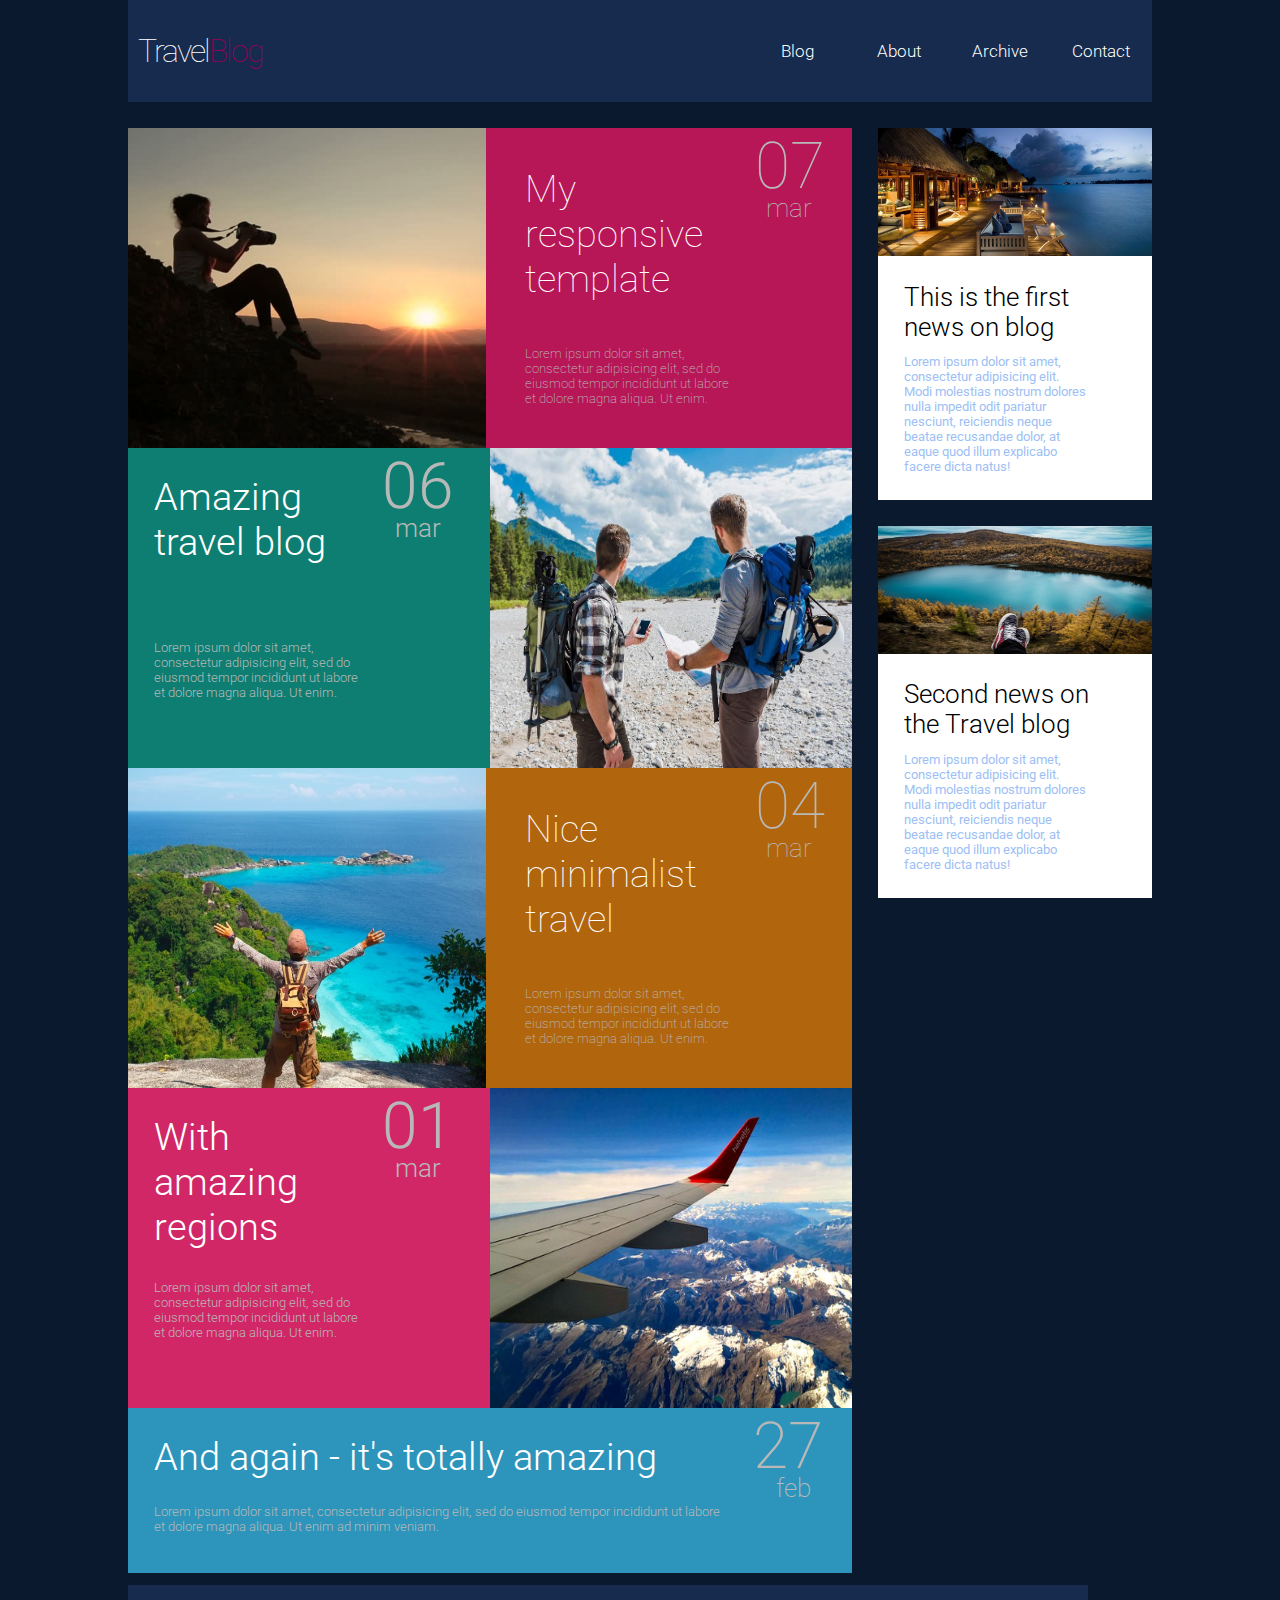
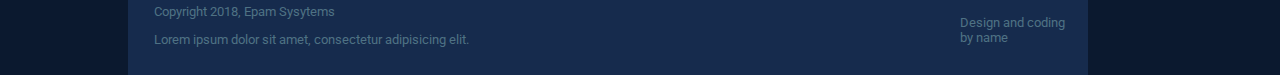
<file: FL11_HW5/homework/index.html>
<!DOCTYPE html>
<html lang="zxx">
<head>
  <meta charset="UTF-8">
  <meta name="viewport" content="width=device-width, initial-scale=1.0">
  <meta http-equiv="X-UA-Compatible" content="ie=edge">
  <link rel="stylesheet" href="css/styles.css">
  <link href='https://fonts.googleapis.com/css?family=Roboto:400,100,300,700&subset=latin,latin-ext' rel='stylesheet' type='text/css'>
  <title>Responsive</title>
</head>
<body>
  <header class="header">
    <div class="header_sandwich_button">
      <div class="sandwich"></div>
      <div class="sandwich"></div>
      <div class="sandwich"></div>
    </div>
    <p class="travel_title">Travel <span>Blog</span></p>
    <nav class="header_menu">
      <ul>
        <li>Blog</li>
        <li>About</li>
        <li>Archive</li>
        <li>Contact</li>
      </ul>
    </nav>
  </header>
  <section class="section">
    <div class="section_box">
      <div class="section_text_right post-1">
        <div class="section_text">
          <h2>My responsive template</h2>
          <p>
            Lorem ipsum dolor sit amet, consectetur adipisicing elit,
            sed do eiusmod tempor incididunt ut labore et dolore magna
            aliqua. Ut enim.
          </p>
        </div>
        <div class="section_date">
          <p class="date">
            07
            <span>mar</span>
          </p>
        </div>
      </div>
    </div>
    <div class="section_box">
      <div class="section_text_left post-2">
        <div class="section_text">
          <h2>Amazing travel blog</h2>
          <p>
            Lorem ipsum dolor sit amet, consectetur adipisicing elit,
            sed do eiusmod tempor incididunt ut labore et dolore magna
            aliqua. Ut enim.
          </p>
        </div>
        <div class="section_date">
          <p class="date">
            06
            <span>mar</span>
          </p>
        </div>
      </div>
    </div>
    <div class="section_box">
      <div class="section_text_right post-3">
        <div class="section_text">
          <h2>Nice minimalist travel</h2>
          <p>
            Lorem ipsum dolor sit amet, consectetur adipisicing elit,
            sed do eiusmod tempor incididunt ut labore et dolore magna
            aliqua. Ut enim.
          </p>
        </div>
        <div class="section_date">
          <p class="date">
            04
            <span>mar</span>
          </p>
        </div>
      </div>
    </div>
    <div class="section_box">
      <div class="section_text_left post-4">
        <div class="section_text">
          <h2>With amazing regions</h2>
          <p>
            Lorem ipsum dolor sit amet, consectetur adipisicing elit,
            sed do eiusmod tempor incididunt ut labore et dolore magna
            aliqua. Ut enim.
          </p>
        </div>
        <div class="section_date">
          <p class="date">
            01
            <span>mar</span>
          </p>
        </div>
      </div>
    </div>
    <article class="article post-5">
      <h2>
        And again - it's totally amazing
      </h2>
      <p>
        Lorem ipsum dolor sit amet, consectetur adipisicing elit,
        sed do eiusmod tempor incididunt ut labore et dolore magna aliqua.
        Ut enim ad minim veniam.
      </p>
      <p class="date">
        27
        <span>feb</span>
      </p>
    </article>
    <aside class="aside">
      <div class="aside_box_one">
        <div class="aside_box_one_photo"></div>
        <h3>This is the first news on blog</h3>
        <p>Lorem ipsum dolor sit amet, consectetur adipisicing elit.
          Modi molestias nostrum dolores nulla impedit odit pariatur nesciunt,
          reiciendis neque beatae recusandae dolor, at eaque quod illum
          explicabo facere dicta natus!</p>
      </div>
      <div class="aside_box_two">
        <div class="aside_box_two_photo"></div>
        <h3>Second news on the Travel blog</h3>
        <p>Lorem ipsum dolor sit amet, consectetur adipisicing elit.
          Modi molestias nostrum dolores nulla impedit odit pariatur nesciunt,
          reiciendis neque beatae recusandae dolor, at eaque quod illum
          explicabo facere dicta natus!</p>
      </div>
    </aside>
  </section>
  <footer class="footer">
    <div class="footer_box_left">
      <p>Copyright 2018, Epam Sysytems</p>
      <p>Lorem ipsum dolor sit amet, consectetur adipisicing elit.</p>
    </div>
    <div class="footer_box_right">
      <p>Design and coding by name</p>
    </div>
  </footer>

</body>
</html>
</file>
<file: homework/style.css>
html,body,div,span,applet,object,iframe,h1,h2,h3,h4,h5,h6,p,blockquote,pre,a,abbr,acronym,address,big,cite,code,del,dfn,em,font,img,ins,kbd,q,s,samp,small,strike,strong,sub,sup,tt,var,b,u,i,center,dl,dt,dd,ol,ul,li,fieldset,form,label,legend,table,caption,tbody,tfoot,thead,tr,th,td{background:transparent;border:0;margin:0;padding:0;vertical-align:baseline}body{line-height:1}h1,h2,h3,h4,h5,h6{clear:both;font-weight:normal}ol,ul{list-style:none}blockquote{quotes:none}blockquote:before,blockquote:after{content:'';content:none}del{text-decoration:line-through}table{border-collapse:collapse;border-spacing:0}a img{border:0}#container{float:left;margin:0 -240px 0 0;width:100%}#primary,#secondary{float:right;overflow:hidden;width:220px}#secondary{clear:right}#footer{clear:both;width:100%}.one-column #content{margin:0 auto;width:640px}.single-attachment #content{margin:0 auto;width:900px}body,input,textarea,.page-title span,.pingback a.url{font-family:Georgia,"Bitstream Charter",serif}h3#comments-title,h3#reply-title,#access .menu,#access div.menu ul,#cancel-comment-reply-link,.form-allowed-tags,#site-info,#site-title,#wp-calendar,.comment-meta,.comment-body tr th,.comment-body thead th,.entry-content label,.entry-content tr th,.entry-content thead th,.entry-meta,.entry-title,.entry-utility,#respond label,.navigation,.page-title,.pingback p,.reply,.widget-title,.wp-caption-text{font-family:"Helvetica Neue",Arial,Helvetica,"Nimbus Sans L",sans-serif}input[type="submit"]{font-family:"Helvetica Neue",Arial,Helvetica,"Nimbus Sans L",sans-serif}pre{font-family:"Courier 10 Pitch",Courier,monospace}code{font-family:Monaco,Consolas,"Andale Mono","DejaVu Sans Mono",monospace}#access .menu-header,div.menu,#colophon,#branding,#main,#wrapper{margin:0 auto;width:940px}#wrapper{background:#fff;margin-top:20px;padding:0 20px}#footer-widget-area{overflow:hidden}#footer-widget-area .widget-area{float:left;margin-right:20px;width:220px}#footer-widget-area #fourth{margin-right:0}#site-info{float:left;font-size:14px;font-weight:bold;width:700px}#site-generator{float:right;width:220px}body{background:#f1f1f1}body,input,textarea{color:#666;font-size:12px;line-height:18px}hr{background-color:#e7e7e7;border:0;clear:both;height:1px;margin-bottom:18px}p{margin-bottom:18px}ul{list-style:square;margin:0 0 18px 1.5em}ol{list-style:decimal;margin:0 0 18px 1.5em}ol ol{list-style:upper-alpha}ol ol ol{list-style:lower-roman}ol ol ol ol{list-style:lower-alpha}ul ul,ol ol,ul ol,ol ul{margin-bottom:0}dl{margin:0 0 24px 0}dt{font-weight:bold}dd{margin-bottom:18px}strong{font-weight:bold}cite,em,i{font-style:italic}big{font-size:131.25%}ins{background:#ffc;text-decoration:none}blockquote{font-style:italic;padding:0 3em}blockquote cite,blockquote em,blockquote i{font-style:normal}pre{background:#f7f7f7;color:#222;line-height:18px;margin-bottom:18px;overflow:auto;padding:1.5em}abbr,acronym{cursor:help}sup,sub{height:0;line-height:1;position:relative;vertical-align:baseline}sup{bottom:1ex}sub{top:.5ex}small{font-size:smaller}input{margin-bottom:10px}input[type="text"],input[type="password"],input[type="email"],input[type="url"],input[type="number"],textarea{background:#f9f9f9;border:1px solid #ccc;box-shadow:inset 1px 1px 1px rgba(0,0,0,0.1);-moz-box-shadow:inset 1px 1px 1px rgba(0,0,0,0.1);-webkit-box-shadow:inset 1px 1px 1px rgba(0,0,0,0.1);padding:2px}a:link{color:#06c}a:visited{color:#743399}a:active,a:hover{color:#ff4b33}.screen-reader-text{clip:rect(1px,1px,1px,1px);overflow:hidden;position:absolute !important;height:1px;width:1px}#header{padding:30px 0 0 0}#site-title{float:left;font-size:30px;line-height:36px;margin:0 0 18px 0;width:700px}#site-title a{color:#000;font-weight:bold;text-decoration:none}#site-description{color:#000;clear:right;float:right;font-style:italic;margin:15px 0 18px 0;opacity:.65;width:220px}#branding img{border-top:4px solid #000;border-bottom:1px solid #000;display:block;float:left}#access{background:#000;display:block;float:left;margin:0 auto;width:940px}#access .menu-header,div.menu{font-size:13px;margin-left:12px;width:928px}#access .menu-header ul,div.menu ul{list-style:none;margin:0}#access .menu-header li,div.menu li{float:left;position:relative}#access a{color:#aaa;display:block;line-height:38px;padding:0 10px;text-decoration:none}#access ul ul{box-shadow:0 3px 3px rgba(0,0,0,0.2);-moz-box-shadow:0 3px 3px rgba(0,0,0,0.2);-webkit-box-shadow:0 3px 3px rgba(0,0,0,0.2);display:none;position:absolute;top:38px;left:0;float:left;width:180px;z-index:99999}#access ul ul li{min-width:180px}#access ul ul ul{left:100%;top:0}#access ul ul a{background:#333;line-height:1em;padding:10px;width:160px;height:auto}#access li:hover>a,#access ul ul:hover>a{background:#333;color:#fff}#access ul li:hover>ul{display:block}#access ul li.current_page_item>a,#access ul li.current_page_ancestor>a,#access ul li.current-menu-ancestor>a,#access ul li.current-menu-item>a,#access ul li.current-menu-parent>a{color:#fff}* html #access ul li.current_page_item a,* html #access ul li.current_page_ancestor a,* html #access ul li.current-menu-ancestor a,* html #access ul li.current-menu-item a,* html #access ul li.current-menu-parent a,* html #access ul li a:hover{color:#fff}#main{clear:both;overflow:hidden;padding:40px 0 0 0}#content{margin-bottom:36px}#content,#content input,#content textarea{color:#333;font-size:16px;line-height:24px}#content p,#content ul,#content ol,#content dd,#content pre,#content hr{margin-bottom:24px}#content ul ul,#content ol ol,#content ul ol,#content ol ul{margin-bottom:0}#content pre,#content kbd,#content tt,#content var{font-size:15px;line-height:21px}#content code{font-size:13px}#content dt,#content th{color:#000}#content h1,#content h2,#content h3,#content h4,#content h5,#content h6{color:#000;line-height:1.5em;margin:0 0 20px 0}#content table{border:1px solid #e7e7e7;margin:0 -1px 24px 0;text-align:left;width:100%}#content tr th,#content thead th{color:#777;font-size:12px;font-weight:bold;line-height:18px;padding:9px 24px;border-right:1px solid #e7e7e7}#content tr td{border-top:1px solid #e7e7e7;padding:6px 24px;border-right:1px solid #e7e7e7}#content tr.odd td{background:#f2f7fc}.hentry{margin:0 0 48px 0}.home .sticky{background:#f2f7fc;border-top:4px solid #000;margin-left:-20px;margin-right:-20px;padding:18px 20px}.single .hentry{margin:0 0 36px 0}.page-title{color:#000;font-size:14px;font-weight:bold;margin:0 0 36px 0}.page-title span{color:#333;font-size:16px;font-style:italic;font-weight:normal}.page-title a:link,.page-title a:visited{color:#777;text-decoration:none}.page-title a:active,.page-title a:hover{color:#ff4b33}#content .entry-title{color:#000;font-size:21px;font-weight:bold;line-height:1.3em;margin-bottom:0}.entry-title a:link,.entry-title a:visited{color:#000;text-decoration:none}.entry-title a:active,.entry-title a:hover{color:#ff4b33}.entry-meta{color:#777;font-size:12px}.entry-meta abbr,.entry-utility abbr{border:0}.entry-meta abbr:hover,.entry-utility abbr:hover{border-bottom:1px dotted #666}.single-author .by-author{position:absolute !important;clip:rect(1px 1px 1px 1px);clip:rect(1px,1px,1px,1px)}.entry-content,.entry-summary{clear:both;padding:12px 0 0 0}.entry-content .more-link{white-space:nowrap}#content .entry-summary p:last-child{margin-bottom:12px}.entry-content fieldset{border:1px solid #e7e7e7;margin:0 0 24px 0;padding:24px}.entry-content fieldset legend{background:#fff;color:#000;font-weight:bold;padding:0 24px}.entry-content input{margin:0 0 24px 0}.entry-content input.file,.entry-content input.button{margin-right:24px}.entry-content label{color:#777;font-size:12px}.entry-content select{margin:0 0 24px 0}.entry-content sup,.entry-content sub{font-size:10px}.entry-content blockquote.left{float:left;margin-left:0;margin-right:24px;text-align:right;width:33%}.entry-content blockquote.right{float:right;margin-left:24px;margin-right:0;text-align:left;width:33%}.page-link{clear:both;color:#000;font-weight:bold;line-height:48px;word-spacing:.5em}.page-link a:link,.page-link a:visited{background:#f1f1f1;color:#333;font-weight:normal;padding:.5em .75em;text-decoration:none}.home .sticky .page-link a{background:#d9e8f7}.page-link a:active,.page-link a:hover{color:#ff4b33}body.page .edit-link{clear:both;display:block}#entry-author-info{background:#f2f7fc;border-top:4px solid #000;clear:both;font-size:14px;line-height:20px;margin:24px 0;overflow:hidden;padding:18px 20px}#entry-author-info #author-avatar{background:#fff;border:1px solid #e7e7e7;float:left;height:60px;margin:0 -104px 0 0;padding:11px}#entry-author-info #author-description{float:left;margin:0 0 0 104px}#entry-author-info h2{color:#000;font-size:100%;font-weight:bold;margin-bottom:0}.entry-utility{clear:both;color:#777;font-size:12px;line-height:18px}.entry-meta a,.entry-utility a{color:#777}.entry-meta a:hover,.entry-utility a:hover{color:#ff4b33}#content .video-player{padding:0}.format-standard .wp-video,.format-standard .wp-audio-shortcode,.format-audio .wp-audio-shortcode,.format-standard .video-player{margin-bottom:24px}.home #content .format-aside p,.home #content .category-asides p{font-size:14px;line-height:20px;margin-bottom:10px;margin-top:0}.format-gallery .size-thumbnail img,.category-gallery .size-thumbnail img{border:10px solid #f1f1f1;margin-bottom:0}.format-gallery .gallery-thumb,.category-gallery .gallery-thumb{float:left;margin-right:20px;margin-top:-4px}.home #content .format-gallery .entry-utility,.home #content .category-gallery .entry-utility{padding-top:4px}.attachment .entry-content .entry-caption{font-size:140%;margin-top:24px}.attachment .entry-content .nav-previous a:before{content:'\2190\00a0'}.attachment .entry-content .nav-next a:after{content:'\00a0\2192'}#content img.size-auto,#content img.size-full,#content img.size-large,#content img.size-medium,#content .entry-attachment img,#content .widget-container img{max-width:100%;height:auto}#ie8 #content img.size-auto,#ie8 #content img.size-full,#ie8 #content img.size-large,#ie8 #content img.size-medium,#ie8 #content .entry-attachment img{width:auto}.alignleft,img.alignleft{display:inline;float:left;margin-right:24px;margin-top:4px}.alignright,img.alignright{display:inline;float:right;margin-left:24px;margin-top:4px}.aligncenter,img.aligncenter{clear:both;display:block;margin-left:auto;margin-right:auto}img.alignleft,img.alignright,img.aligncenter{margin-bottom:12px}.wp-caption{background:#f1f1f1;line-height:18px;margin-bottom:20px;max-width:100%;padding:4px;text-align:center}.wp-caption img{margin:5px 5px 0;max-width:622px}.wp-caption p.wp-caption-text{color:#777;font-size:12px;margin:5px}.wp-smiley{margin:0}.gallery{margin:0 auto 18px}.gallery .gallery-item{float:left;margin-top:0;text-align:center}.gallery-columns-1 .gallery-item{width:100%}.gallery-columns-2 .gallery-item{width:50%}.gallery-columns-3 .gallery-item{width:33%}.gallery-columns-4 .gallery-item{width:25%}.gallery-columns-5 .gallery-item{width:20%}.gallery-columns-6 .gallery-item{width:16%}.gallery-columns-7 .gallery-item{width:14%}.gallery-columns-8 .gallery-item{width:12%}.gallery-columns-9 .gallery-item{width:11%}.gallery-columns-1 img{max-width:620px}.gallery-columns-2 img{max-width:288px}.gallery-columns-3 img{max-width:177px}.gallery-columns-4 img{max-width:122px}.gallery-columns-5 img{max-width:88px}.gallery-columns-6 img{max-width:66px}.gallery-columns-7 img{max-width:50px}.gallery-columns-8 img{max-width:39px}.gallery-columns-9 img{max-width:29px}.gallery-item img{height:auto}.gallery-columns-2 .attachment-medium{max-width:92%;height:auto}.gallery-columns-4 .attachment-thumbnail{max-width:84%;height:auto}.gallery .gallery-caption{color:#777;font-size:12px;margin:0 0 12px}.gallery dl{margin:0}.gallery img{border:10px solid #f1f1f1}.gallery br+br{display:none}#content .entry-attachment img{display:block;margin:0 auto}.navigation{color:#777;font-size:12px;line-height:18px;overflow:hidden}.navigation a:link,.navigation a:visited{color:#777;text-decoration:none}.navigation a:active,.navigation a:hover{color:#ff4b33}.nav-previous{float:left;width:50%}.nav-next{float:right;text-align:right;width:50%}#nav-above{margin:0 0 18px 0}#nav-above{display:none}.paged #nav-above,.single #nav-above{display:block}#nav-below{margin:-18px 0 0 0}#comments{clear:both}#comments .navigation{padding:0 0 18px 0}h3#comments-title,h3#reply-title{color:#000;font-size:20px;font-weight:bold;margin-bottom:0}h3#comments-title{padding:24px 0}.commentlist{list-style:none;margin:0}.commentlist li.comment{border-bottom:1px solid #e7e7e7;line-height:24px;margin:0 0 24px 0;padding:0 0 0 56px;position:relative}.commentlist li:last-child{border-bottom:0;margin-bottom:0}#comments .comment-body ul,#comments .comment-body ol{margin-bottom:18px}#comments .comment-body p:last-child{margin-bottom:6px}#comments .comment-body blockquote p:last-child{margin-bottom:24px}.commentlist ol{list-style:decimal}.commentlist .avatar{position:absolute;top:4px;left:0}.comment-author cite{color:#000;font-style:normal;font-weight:bold}.comment-author .says{font-style:italic}.comment-meta{font-size:12px;margin:0 0 18px 0}.comment-meta a:link,.comment-meta a:visited{color:#777;text-decoration:none}.comment-meta a:active,.comment-meta a:hover{color:#ff4b33}.commentlist .bypostauthor>div{background:#f2f7fc;border-top:4px solid #000;margin-bottom:10px;padding:10px 0 0 20px}.reply{font-size:12px;padding:0 0 24px 0}.reply a,a.comment-edit-link{color:#777}.reply a:hover,a.comment-edit-link:hover{color:#ff4b33}.commentlist .children{list-style:none;margin:0}.commentlist .children li{border:0;margin:0}.nopassword,.nocomments{display:none}#comments .pingback{border-bottom:1px solid #e7e7e7;margin-bottom:18px;padding-bottom:18px}.commentlist li.comment+li.pingback{margin-top:-6px}#comments .pingback p{color:#777;display:block;font-size:12px;line-height:18px;margin:0}#comments .pingback .url{font-size:13px;font-style:italic}input[type="submit"]{color:#333}form{text-align:right}input{width:200px}#respond{border-top:1px solid #e7e7e7;margin:24px 0;overflow:hidden;position:relative}#respond p{margin:0}#respond .comment-notes{margin-bottom:1em}.form-allowed-tags{line-height:1em}.children #respond{margin:0 48px 0 0}h3#reply-title{margin:18px 0}#comments-list #respond{margin:0 0 18px 0}#comments-list ul #respond{margin:0}#cancel-comment-reply-link{font-size:12px;font-weight:normal;line-height:18px}#respond .required{color:#ff4b33;font-weight:bold}#respond label{color:#777;font-size:12px}#respond input{margin:0 0 9px;width:98%}#respond textarea{width:98%}#respond .form-allowed-tags{color:#777;font-size:12px;line-height:18px}#respond .form-allowed-tags code{font-size:11px}#respond .form-submit{margin:12px 0}#respond .form-submit input{font-size:14px;width:auto}.widget-area ul{list-style:none;margin-left:0}.widget-area ul ul{list-style:square;margin-left:1.3em}.widget-area select{max-width:100%}.widget_search #s{width:60%}.widget_search label{display:none}.widget-container{word-wrap:break-word;-webkit-hyphens:auto;-moz-hyphens:auto;hyphens:auto;margin:0 0 18px 0}.widget-container .wp-caption img{margin:auto}.widget-container.widget_image .wp-caption{width:auto}.widget-container.widget_image .wp-caption img{margin-left:-8px}.widget-title{color:#222;font-size:14px;font-weight:bold}.widget-area a:link,.widget-area a:visited{text-decoration:none}.widget-area a:active,.widget-area a:hover{text-decoration:underline}.widget-area .entry-meta{font-size:11px}#wp_tag_cloud div{line-height:1.6em}#wp-calendar{width:100%}#wp-calendar caption{color:#222;font-size:14px;font-weight:bold;padding-bottom:4px;text-align:left}#wp-calendar thead{font-size:11px}#wp-calendar tbody{color:#aaa}#wp-calendar tbody td{background:#f5f5f5;border:1px solid #fff;padding:3px 0 2px;text-align:center}#wp-calendar tbody .pad{background:0}#wp-calendar tfoot #next{text-align:right}.widget_rss a.rsswidget{color:#000}.widget_rss a.rsswidget:hover{color:#ff4b33}.widget_rss .widget-title img{width:11px;height:11px}#main .widget-area ul{margin-left:0;padding:0 20px 0 0}#main .widget-area ul ul{border:0;margin-left:1.3em;padding:0}#main .widget-container.music-player ul{margin:0}#footer{margin-bottom:20px}#colophon{border-top:4px solid #000;margin-top:-4px;overflow:hidden;padding:18px 0}#site-info{font-weight:bold}#site-info a{color:#000;text-decoration:none}#site-generator{font-style:italic;position:relative}#site-generator a{background:url(images/wordpress.png) center left no-repeat;color:#666;display:inline-block;line-height:16px;padding-left:20px;text-decoration:none}#site-generator a:hover{text-decoration:underline}img#wpstats{display:block;margin:0 auto 10px}pre{-webkit-text-size-adjust:140%}code{-webkit-text-size-adjust:160%}#access,.entry-meta,.entry-utility,.navigation,.widget-area{-webkit-text-size-adjust:120%}#site-description{-webkit-text-size-adjust:none}@media print{body{background:none !important}#wrapper{clear:both !important;display:block !important;float:none !important;position:relative !important}#header{border-bottom:2pt solid #000;padding-bottom:18pt}#colophon{border-top:2pt solid #000}#site-title,#site-description{float:none;line-height:1.4em;margin:0;padding:0}#site-title{font-size:13pt}.entry-content{font-size:14pt;line-height:1.6em}.entry-title{font-size:21pt}#access,#branding img,#respond,.comment-edit-link,.edit-link,.navigation,.page-link,.widget-area{display:none !important}#container,#header,#footer{margin:0;width:100%}#content,.one-column #content{margin:24pt 0 0;width:100%}.wp-caption p{font-size:11pt}#site-info,#site-generator{float:none;width:auto}#colophon{width:auto}img#wpstats{display:none}#site-generator a{margin:0;padding:0}#entry-author-info{border:1px solid #e7e7e7}#main{display:inline}.home .sticky{border:0}}img{width:140px;vertical-align:middle;display:block;margin:0 auto;margin-left:calc(50% - 50px);margin-bottom:20px}nav>a{padding:10px;color:#0279c1}nav>a b:hover{color:#00527a}nav>a:visited{color:#0279c1}article{padding-left:10px}footer{margin-top:20px;padding:40px 20px;text-align:center;background:#3333}
</file>
<file: FL11_HW11/homework/assets/material-icons/material-icons.css>
@font-face {
  font-family: 'Material Icons';
  font-style: normal;
  font-weight: 400;
  src: url(MaterialIcons-Regular.eot); /* For IE6-8 */
  src: local('Material Icons'),
       local('MaterialIcons-Regular'),
       url(MaterialIcons-Regular.woff2) format('woff2'),
       url(MaterialIcons-Regular.woff) format('woff'),
       url(MaterialIcons-Regular.ttf) format('truetype');
}

.material-icons {
  font-family: 'Material Icons';
  font-weight: normal;
  font-style: normal;
  font-size: 24px;  /* Preferred icon size */
  display: inline-block;
  line-height: 1;
  text-transform: none;
  letter-spacing: normal;
  word-wrap: normal;
  white-space: nowrap;
  direction: ltr;

  /* Support for all WebKit browsers. */
  -webkit-font-smoothing: antialiased;
  /* Support for Safari and Chrome. */
  text-rendering: optimizeLegibility;

  /* Support for Firefox. */
  -moz-osx-font-smoothing: grayscale;

  /* Support for IE. */
  font-feature-settings: 'liga';
}
</file>
<file: FL11_HW11/homework/assets/styles.css>
body {
    width: 50%;
    margin: 0 auto;
    color: #42b5fe;
}

#to-do-list {
    margin-top: 20px;
    padding-top: 20px;
    border-top: 5px solid #e4f1fe;
}

#add-new-action {
    width: 92%;
    height: 30px;
    padding-left: 10px;
}

#add-box {
    font-size: 40px;
    margin-left: 10px;
    color: #c7d0d8;
}

#warning-message {
    color: red;
}

.material-icons {
    font-size: 28px;
    color: #89c4f4;
    vertical-align: middle;
    cursor: pointer;
}

.item-checkbox-off {
    color: gray;
}

.item-checkbox-on {
    color: #000;
    background: gray;
}

.item-text {
    font-weight: bold;
    font-size: 22px;
    margin: 0 10px;
}

.delete-button {
    float: right;
}

h1 {
    text-align: center;
}
</file>
<file: FL11_HW2/homework/css/general.css>
/* 

please don't edit this styles

*/

h2.tm-section-title {
    color: lightskyblue;
}

a:focus {
    color: #666;
    outline: 0
}

ul {
    padding: 0;
    margin: 0
}

body {
    background-color: #f5f5f5;
    color: #000;
    font-family: 'Open Sans', Helvetica, Arial, sans-serif;
    font-size: 16px;
    font-weight: 300;
    padding-top: 30px;
    overflow-x: hidden
}

section:before {
    position: absolute;
    z-index: 1
}

.box,
.tm-content-box,
.tm-main-nav {
    background-color: #fff
}

.tm-sidebar {
    z-index: 10;
    position: fixed;
    left: 0;
    right: 0;
    top: 0;
    width: 100%;
}

.tm-sidebar ul{
    margin: 0px;
    display: flex;
}

.tm-main-nav {
    font-size: 1.5em;
    text-align: center
}

.tm-nav-item {
    list-style: none;
    width: 100%;
}

.tm-nav-item-link {
    border: 1px solid transparent;
    color: #666;
    display: block;
    padding: 10px;
    width: 100%;
    -webkit-transition: all .3s ease;
    transition: all .3s ease
}

.carousel-indicators li,
.tm-banner-inner {
    border: 1px solid lightgrey
}


.tm-nav-item-link.active,
.tm-nav-item-link:hover {
    color: #666;
    text-decoration: none;
}

.tm-nav-item-link:focus {
    text-decoration: none
}

.tm-banner-text,
.tm-banner-title,
.tm-section-title {
    color: #666;
    font-weight: 300;
    margin: 0
}

.tm-section-title {
    margin-bottom: 20px
}

.tm-section-title-box {
    margin-bottom: 0
}

.tm-banner-title {
    font-size: 3.3em;
    letter-spacing: 2px;
    text-transform: uppercase
}

.tm-main-content {
    padding-top: 70px;
}

.tm-content-box {
    overflow: hidden;
    margin-bottom: 30px
}

.padding-medium {
    padding: 40px
}

.tm-banner {
    padding: 30px
}

.tm-banner-inner {
    padding: 30px 0;
    height: 100%;
    text-align: center;
    display: flex;
    -webkit-box-orient: vertical;
    -webkit-box-direction: normal;
    -webkit-flex-direction: column;
    -ms-flex-direction: column;
    flex-direction: column;
    -webkit-box-align: center;
    -webkit-align-items: center;
    -ms-flex-align: center;
    align-items: center;
    -webkit-box-pack: center;
    -webkit-justify-content: center;
    -ms-flex-pack: center;
    justify-content: center
}

.tm-banner-inner img{
    width: 120px;
}

.tm-banner-text {
    font-size: 1.4em
}

.boxes,
.tm-box-bg-title {
    display: -webkit-box;
    display: -webkit-flex;
    display: -ms-flexbox
}

/*.flex-item {*/
    /*-webkit-box-flex: 0 1 auto;*/
    /*-webkit-flex: 0 1 auto;*/
    /*-ms-flex: 0 1 auto;*/
    /*flex: 0 1 auto*/
/*}*/

.section-description {
    line-height: 1.8;
    margin-bottom: 25px
}

.section-description:last-child {
    margin-bottom: 0
}

.tm-team-description-container {
    max-width: 500px
}

.tm-team-info {
    display: flex
}

.box {
    list-style: none;
    width: 33.3333%;
    height: auto;
}

.box-bg {
    position: relative
}

.box-img {
    width: 100%;
}

.tm-box-bg-title {
    position: absolute;
    top: 0;
    right: 0;
    bottom: 0;
    left: 0;
    display: flex;
    -webkit-box-align: center;
    -webkit-align-items: center;
    -ms-flex-align: center;
    align-items: center;
    -webkit-box-pack: center;
    -webkit-justify-content: center;
    -ms-flex-pack: center;
    justify-content: center
}

.boxes {
    display: flex;
    -webkit-flex-wrap: wrap;
    -ms-flex-wrap: wrap;
    flex-wrap: wrap
}

.gallery-container a {
    cursor: -webkit-zoom-in;
    cursor: zoom-in
}

.carousel {
    position: relative;
    height: auto;
    padding: 50px 50px 80px;
    text-align: center
}

.carousel-indicators {
    bottom: 30px
}

.carousel-content {
    color: #000;
    display: -webkit-box;
    display: -webkit-flex;
    display: -ms-flexbox;
    display: flex;
    -webkit-box-align: center;
    -webkit-align-items: center;
    -ms-flex-align: center;
    align-items: center
}

.carousel-indicators .active {
    background-color: lightgrey
}

.contact-form {
    overflow: hidden
}

.form-control {
    border-radius: 0;
    font-size: 1em
}

.form-control:focus {
    border-color: lightgrey;
    box-shadow: inset 0 1px 1px rgba(0, 0, 0, .075), 0 0 8px rgba(153, 153, 153, .45)
}

.form-group {
    margin-bottom: 20px
}

.form-group-2-col-left {
    padding-left: 0;
    padding-right: 5px
}

.form-group-2-col-right {
    padding-right: 0;
    padding-left: 5px
}

.mandatory-field:after {
    position: absolute;
    top: 0;
    right: 7px
}

.carousel-inner>.carousel-item>a>img, .carousel-inner>.carousel-item>img, .img-contact-us {
    width: 100%;
}

.tm-footer {
    color: #666;
    padding-bottom: 15px
}
</file>
<file: FL11_HW2/homework/css/style.css>
@media print{
  .tm-sidebar,
  .tm-team-img,
  .boxes>li,
  .tm-content-box>img,
  .carousel-indicators,
  #about,
  #contact  {
    display: none;
  }

  #home,
  .text-xs-center {
    margin-top: -5%;
  }

  .tm-main-content {
    width: 100%;
    text-align: center;
  }

  .tm-team-description-container {
    margin: auto;
    max-width: 110%;
    text-align: center;
  }

  h2.tm-section-title,
  .padding-medium h2{
    color: lightskyblue;
    text-indent: 0;
    text-align: center;
    text-transform: uppercase;
  }

   .padding-medium a {
      color: #000;
  }

  .padding-medium li:first-letter {
      font-size: 30px;
      color: lightskyblue;
  }

  li{
  list-style-type: none;
  margin: 0 30% 0 30%;
  }

  li:nth-child(odd){
    text-align: left;
  }
  li:nth-child(even){
    text-align: right;
  }
  .container {
    display: flex;
    flex-direction: column;
  }
}

@media screen{

  li.box-bg h2:hover {
    background-color: lightskyblue;
    color: white;
    font-weight: bold;
  }

  .tm-content-box {
    box-shadow: 5px 5px 5px 5px rgba(61, 55, 61, 0.7);
  }

   .tm-banner {
     background-color: #76cdd7;
   }

  .tm-banner-inner {
    background-color: white;
  }

  .tm-banner-text {
    display: inline-block;
    text-shadow: 4px 4px lightskyblue;
    letter-spacing: 4px;
    word-spacing: 4px;
    animation-name: rotate;
    animation-duration: 3s;
  }

  @keyframes rotate {
    from {
        transform: rotateY(0deg);
    }

    to {
        transform: rotateY(360deg);
    }
  }

  .flex-2-col {
    display: flex;
    flex-direction: row;
  }

  .tm-team-description-container{
    display: flex;
    flex-direction: column;
    justify-content: center;
    }

  section::before {
    content: '';
    display: block;
    border: 20px solid transparent;
    border-left: 20px solid lightskyblue;
    border-top: 20px solid lightskyblue;
  }

  .padding-medium h2{
    color: lightskyblue;
    text-indent: 0;
    text-align: center;
  }
  ol{
  list-style-type: lower-roman;
  }

   a:visited {
      color: #ffb347;
      text-decoration: none;
    }

    a:hover {
       color: #ffb347;
       text-decoration: none;
       font-weight: bold;
     }

   .text:after {
     display:inline-block;
     position:relative;
     font-size:10px;
     bottom:10px;
     content: 'New';
     color: red;
     font-variant: small-caps;
     font-weight: bold;
   }

   .box-work:nth-child(even) {
     background-color: #f2f2f2;
   }

  li p {
    font-style: italic;
    color: grey;
    margin-left: 2%;
  }

  li p::first-letter {
    font-size: 30px;
    color: black;
  }

  .blocks .boxes li {
    padding: 8px;
  }

  #contact .tm-section-title {
    text-align: left;
  }

  #contact input {
    border-width: 0 0 2px 0;
    border-color: lightskyblue;
    border-style: solid;
  }

  #contact_email {
    background-color: lightskyblue;
    color: white;
    background: url(../img/email-icon.png) no-repeat;
    background-size: 30px;
    background-position: right;
  }

  #contact_message {
    border: 2px solid lightskyblue;
    border-radius: 4px;
  }

  #contact input:focus {
     border: none;
     border-radius: 4px;
     background-color: #76cdd7;
     color: white;
  }

  #contact button {
    color: lightskyblue;
    float: right;
    background-color: white;
    border: 2px solid lightskyblue;
    padding: 15px 40px;
  }

  #contact button:hover {
    background-color: lightskyblue;
    color: white;
  }

  .tm-nav-item-link:hover {
      background-color: #f2f2f2;
  }

  h2~p {
    line-height: 1.7em;
    text-indent: 1.5em;
    padding: 10px;
  }

  h2+p {
    font-style: italic;

  }


}
</file>
<file: FL11_HW3/homework/css/style1.css>
.underline, .header .header_heading::before, main.section p.section_text::before, p.section_card_heading::before, .section_banner .section_banner_heading::before {
  content: "";
  background-color: #FF3300;
  z-index: -1;
  position: absolute; }

body {
  background-color: #272532;
  margin: 0px;
  font-family: "Hind", sans-serif;
  font-weight: 600;
  color: #fff; }

.header {
  background-image: url("../img/m-h-night.jpg");
  background-position: center;
  background-repeat: no-repeat;
  border-bottom-right-radius: 45%;
  padding-right: 52%;
  background-size: 100%;
  padding-bottom: 232px;
  padding-left: 185px;
  z-index: 2; }
  .header .header_heading {
    font-size: 85px;
    font-weight: 800;
    color: white;
    float: left;
    width: 650px;
    letter-spacing: -0.04em;
    margin-top: 29px;
    z-index: 2;
    position: relative; }
    .header .header_heading::before {
      height: 20px;
      width: 350px;
      left: 1px;
      bottom: 15px; }
  .header .header-wrap {
    display: flex;
    flex-direction: column; }
  .header .header_text {
    margin-bottom: 86px;
    width: 750px; }

.landing-logo img {
  margin-top: 17px; }
.landing-logo p {
  font-size: 34px;
  letter-spacing: -0.01em;
  text-align: center;
  font-variant: small-caps;
  font-weight: 600;
  display: inline-block;
  margin-left: 10px; }
.landing-logo p, .landing-logo span {
  color: white; }
.landing-logo p > span {
  font-size: 15px;
  display: block;
  margin-top: -5px; }

.header_button, .section_banner .section_banner_button {
  background-color: #DEBB00;
  width: 180px;
  height: 70px;
  color: white;
  font-weight: 800;
  font-size: 18px;
  border-radius: 3px; }

main.section {
  position: relative;
  background-color: #272532;
  text-align: center; }
  main.section p.section_text {
    position: relative;
    font-size: 36px;
    text-align: center;
    font-family: 'Hind', sans-serif;
    font-weight: 800;
    z-index: 1; }
    main.section p.section_text::before {
      height: 10px;
      width: 170px;
      left: 933px;
      bottom: 17px; }

.section_card_wrap {
  display: flex;
  flex-direction: row;
  justify-content: center;
  max-width: 90%;
  margin: auto; }

.section_card {
  background-color: #3F3C52;
  padding: 15px;
  width: 30%;
  border-radius: 5px;
  margin: 0 1% 0 1%;
  color: #97B6D0; }
  .section_card img.section_card_img {
    border-radius: 4px;
    width: 100%; }

p.section_card_heading {
  font-size: 30px;
  color: white;
  font-weight: 700;
  font-family: "Hind", sans-serif;
  z-index: 1;
  position: relative; }
  p.section_card_heading::before {
    height: 10px;
    width: 190px;
    left: 146px;
    bottom: 6px; }

.section_card_text {
  line-height: 1.7;
  font-size: 20px;
  word-spacing: 3px;
  letter-spacing: 1px;
  text-align: center; }

.section_banner {
  width: 60%;
  margin-left: 15%;
  border-radius: 10px;
  margin-top: 10%;
  background: linear-gradient(90deg, #D4A700, #97004A);
  padding: 30px 80px 18px 80px;
  position: absolute; }
  .section_banner p {
    margin-bottom: 12px; }
  .section_banner::after {
    display: table;
    content: "";
    clear: both; }
  .section_banner .section_banner_text_wrap {
    float: left;
    text-align: left; }
  .section_banner .section_banner_heading {
    font-size: 28px;
    font-weight: 800;
    position: relative;
    color: white;
    font-family: "Hind", sans-serif;
    z-index: 2; }
    .section_banner .section_banner_heading::before {
      height: 10px;
      width: 57px;
      left: 114px;
      bottom: 4px;
      z-index: -1; }
  .section_banner .section_banner_text {
    font-size: 14px;
    color: #97B6D0;
    font-family: "Hind", sans-serif; }
  .section_banner .section_banner_button {
    float: right;
    margin-top: 12px; }

.footer {
  background: #3F3C52;
  color: white;
  padding-bottom: 40px;
  padding-top: 120px;
  margin-top: 14%; }

.footer-cr {
  margin-right: 10%; }

.footer-wrap {
  display: flex;
  justify-content: space-between;
  flex-direction: row;
  align-items: center; }
  .footer-wrap .footer_text {
    max-width: 20%; }
  .footer-wrap p.footer_text, .footer-wrap span {
    font-size: 14px; }

.footer_logo.landing-logo {
  margin-left: 10%; }
  .footer_logo.landing-logo p, .footer_logo.landing-logo span {
    color: white; }

/*# sourceMappingURL=style1.css.map */
</file>
<file: FL11_HW3/homework/css/style2.css>
.underline, .header .header_heading::before, main.section p.section_text::before, p.section_card_heading::before, .section_banner .section_banner_heading::before {
  content: "";
  background-color: #FF3300;
  z-index: -1;
  position: absolute; }

body {
  background-color: #272532;
  margin: 0px;
  font-family: "Hind", sans-serif;
  font-weight: 600;
  color: #fff; }

.header {
  background-image: url("../img/m-h-night.jpg");
  background-position: center;
  background-repeat: no-repeat;
  border-bottom-right-radius: 45%;
  padding-right: 52%;
  background-size: 100%;
  padding-bottom: 232px;
  padding-left: 185px;
  z-index: 2; }
  .header .header_heading {
    font-size: 85px;
    font-weight: 800;
    color: white;
    float: left;
    width: 650px;
    letter-spacing: -0.04em;
    margin-top: 29px;
    z-index: 2;
    position: relative; }
    .header .header_heading::before {
      height: 20px;
      width: 350px;
      left: 1px;
      bottom: 15px; }
  .header .header-wrap {
    display: flex;
    flex-direction: column; }
  .header .header_text {
    margin-bottom: 86px;
    width: 750px; }

.landing-logo img {
  margin-top: 17px; }
.landing-logo p {
  font-size: 34px;
  letter-spacing: -0.01em;
  text-align: center;
  font-variant: small-caps;
  font-weight: 600;
  display: inline-block;
  margin-left: 10px; }
.landing-logo p, .landing-logo span {
  color: white; }
.landing-logo p > span {
  font-size: 15px;
  display: block;
  margin-top: -5px; }

.header_button, .section_banner .section_banner_button {
  background-color: #DEBB00;
  width: 180px;
  height: 70px;
  color: white;
  font-weight: 800;
  font-size: 18px;
  border-radius: 3px; }

main.section {
  position: relative;
  background-color: #272532;
  text-align: center; }
  main.section p.section_text {
    position: relative;
    font-size: 36px;
    text-align: center;
    font-family: 'Hind', sans-serif;
    font-weight: 800;
    z-index: 1; }
    main.section p.section_text::before {
      height: 10px;
      width: 170px;
      left: 933px;
      bottom: 17px; }

.section_card_wrap {
  display: flex;
  flex-direction: row;
  justify-content: center;
  max-width: 90%;
  margin: auto; }

.section_card {
  background-color: #3F3C52;
  padding: 15px;
  width: 30%;
  border-radius: 5px;
  margin: 0 1% 0 1%;
  color: #97B6D0; }
  .section_card img.section_card_img {
    border-radius: 4px;
    width: 100%; }

p.section_card_heading {
  font-size: 30px;
  color: white;
  font-weight: 700;
  font-family: "Hind", sans-serif;
  z-index: 1;
  position: relative; }
  p.section_card_heading::before {
    height: 10px;
    width: 190px;
    left: 146px;
    bottom: 6px; }

.section_card_text {
  line-height: 1.7;
  font-size: 20px;
  word-spacing: 3px;
  letter-spacing: 1px;
  text-align: center; }

.section_banner {
  width: 60%;
  margin-left: 15%;
  border-radius: 10px;
  margin-top: 10%;
  background: linear-gradient(90deg, #D4A700, #97004A);
  padding: 30px 80px 18px 80px;
  position: absolute; }
  .section_banner p {
    margin-bottom: 12px; }
  .section_banner::after {
    display: table;
    content: "";
    clear: both; }
  .section_banner .section_banner_text_wrap {
    float: left;
    text-align: left; }
  .section_banner .section_banner_heading {
    font-size: 28px;
    font-weight: 800;
    position: relative;
    color: white;
    font-family: "Hind", sans-serif;
    z-index: 2; }
    .section_banner .section_banner_heading::before {
      height: 10px;
      width: 57px;
      left: 114px;
      bottom: 4px;
      z-index: -1; }
  .section_banner .section_banner_text {
    font-size: 14px;
    color: #97B6D0;
    font-family: "Hind", sans-serif; }
  .section_banner .section_banner_button {
    float: right;
    margin-top: 12px; }

.footer {
  background: #3F3C52;
  color: white;
  padding-bottom: 40px;
  padding-top: 120px;
  margin-top: 14%; }

.footer-cr {
  margin-right: 10%; }

.footer-wrap {
  display: flex;
  justify-content: space-between;
  flex-direction: row;
  align-items: center; }
  .footer-wrap .footer_text {
    max-width: 20%; }
  .footer-wrap p.footer_text, .footer-wrap span {
    font-size: 14px; }

.footer_logo.landing-logo {
  margin-left: 10%; }
  .footer_logo.landing-logo p, .footer_logo.landing-logo span {
    color: white; }

/*# sourceMappingURL=style2.css.map */
</file>
<file: FL11_HW4/homework/css/style.css>
body {
  font-family: "Open Sans", sans-serif;
  margin: 0;
  padding: 0;
  background-color: #ffffff;
  margin: auto;
}

.header {
  background: url("../img/sample2.jpg");
  background-size: cover;
  background-position: center;
  background-repeat: no-repeat;
  color: #FFFFFF ;
  height: 1000px;
}

.header_top_text {
  display: flex;
  justify-content: space-between;
  font-size: 22px;
  letter-spacing: 0.1em;
}

.left_side {
  margin-top: 3.5%;
  margin-left: 3.5%;
}

.right_flex {
  margin-top: 3%;
}

.header_top_text_right_flex {
  display: flex;
  flex-direction: row;
  justify-content: space-between;
  width: 13%;
  margin-top: 2.3%;
  margin-right: 3.5%;
  }

.header_big_text {
  text-align: center;
  margin-top: 13%;
  letter-spacing: 0.2em;
}

.big_lorem_text {
  font-size: 75px;
  letter-spacing: 0.12em;

}

.small_lorem_text {
  font-size: 22px;
  letter-spacing: -0.01em;
  margin-top: -4%;
}

.big_lorem_text>span {
  font-size: 145px;
}

.header_three_box {
  display: flex;
  color: #ffffff;
  justify-content: space-around;
  margin-top: -10%;
}

.box {
  border: 1px #ffffff solid;
  text-align: center;
  padding: 0.5% 6.5%;
}

.gradient {
  background-image: linear-gradient(185deg, #000000 50%,
  transparent 50%);
  height: 500px;
  }

.header_black_white {
  line-height: 30px;
  display: flex;
  justify-content: center;
  justify-content: space-around;
  font-size: 20px;
}

.paragraph {
  width:40%;
}

 .header_left_paragraph {
  margin-top: 26%;
  font-size: 24px;
  color: #000000;
  float: left;
  z-index: 2;

}

.header_right_paragraph {
  float: right;
  font-size: 18px;
  color: #ffffff;
  margin-top: 3%;
  }

.section_inner {
  background-color: #F3F3F3;
}

.section_inner_right,
.section_inner_left {
    display: flex;
    flex-direction: row;
}

.inner_text {
    width:33%;
    margin-top: -135px;
    font-size: 15px;
    font-weight: 100;
    letter-spacing: 1px;
    line-height: 21px;
}
.inner_text b {
    font-weight: 500;
}

 h2 {
    text-align: center;
    font-weight: 100;
    font-size: 23px;
    padding-top: 28px;
    padding-bottom: 13px;
    margin-top: 5%;
}

.photo>img {
  width: 50%;
  height: 278px;
  overflow: hidden;
  margin: 35px;
  z-index: -1;
}

.caption {
    position: absolute;
    bottom: 0;
    left: 0;
    padding: 20px 17px;
    color: white;
    font-size: 13px;
    font-weight: 600;
}

.likes {
    position: absolute;
    right: 0;
    top: 0;
    border: 2px solid white;
    background: #9E9E9E;
    padding: 4px 6px;
    color: white;
    font-size: 11px;
    margin: 21px 20px;
}


.picture {
    overflow: hidden;
    position: relative;
    width: 50%;
    height: 270px;
    margin-left: 2%;
    margin-right: 2%;

}

 .picture {

    height: 370px;
    width: 300px;

}
.image{
    height: 100%;

}


.main .image {
    width: 100%;
    height: auto;
}

.
.content {
    width: 50%;
    text-align: center;
}

.right_content,
.left_content {

    font-size: 11px;
    letter-spacing: 1px;
    line-height: 16px;
    padding-bottom: 20px;
    font-weight: 100;
    padding-top: 10px;
}

.left_content {
    padding-right: 70px;
}

.right_content {
    padding-left: 70px;
}

.four_section_picture {
  display: flex;
    flex-flow: row wrap;
    flex-direction: row;
    justify-content: space-around;
    padding-top: 35px;
    background: white;
    padding-bottom: 32px;
}


.four_section_picture button {
    background: #097774;
    color: white;
    border: none;
    padding: 15px 106px;
    margin: auto;
    display: block;
    margin: auto;
    margin-bottom: 49px;
}

.button_explore {
    position: absolute;
    padding: 8px 70px;
    background: #1A74AC;
    border: none;
    color: white;
    font-weight: 700;
    top: 50%;
    left: 50%;
    transform: translate(-50%, -50%);
    opacity: 0.8;
}
.load_button {
  background: #097774;
  color: white;
  border: none;
  padding: 15px 106px;
  margin: 2%  0 0 40%;
}

.footer {
  background-color: #F3F3F3;
  margin-top: 30px;
}

.footer_parafraph {
  padding: 3%;
  line-height: 30px;
}

.footer_right_boxes {
  display: flex;
  flex-direction: row;
  justify-content: flex-end;
}
.last {
  margin-left: 20px;
  margin-top: 1%;
  height: 40px;
  font-size: 16px;
}

.transparent_buton {
  word-spacing: 0.02em;
  padding-right: 2%;
  border: 1px #000000 solid;
}

.green_button {
  background: #097774;
  color: #ffffff;
  font-weight: bold;
  padding: 0.5%;
  text-align: center;
  border: 1px #ffffff solid;
}
.last_div {
  display: flex;
  justify-content: flex-end;
  font-size: 16px;
}

.last_div>p {
  margin-left: 30px;
  word-spacing: 0.02em;


}
</file>
<file: FL11_HW5/homework/css/styles.css>
/*
 * Feel free to change name of colors if you need it
 * Feel free to add new colors if you need it
 */
/* :root {
  --bg-color--dark: #0b192f;
  --bg-color--header: #162b4d;
  --link: #fff;
  --link--hover: #b8b8b8;
  --bg-footer-color: #162b4d;;
} */
@media screen and (max-width: 1400px) {
  body {
    max-width: 1400px;
  }

body {
  font-family: roboto;
}
.post-1 {
	background: #B71757;
}
.post-2 {
	background: #0D7E71;
}
.post-3 {
	background: #b1660e;
}
.post-4 {
	background: #d12767;
}
.post-5 {
	background: #2d95bb;
}
body{
  padding: 0;
  margin: 0;
  background-color: #0b192f;
}
.header{
  display: flex;
  width:80%;
  background-color: #162b4d;
  margin: auto;
  height: 8vw;
}
.travel_title{
  display: flex;
  font-weight: 100;
  width: 20%;
  color: #fff;
  letter-spacing: -2px;
  font-size: 2.5vw;
  margin-left: 1%;
}
.travel_title span{
  color: #980157;
}
.header_menu{
  display: flex;
  justify-content: flex-end;
  text-align: right;
  width: 80%;
  /* margin: 0; */
  height: 8vw;
}
.header_menu ul{
  width: 50%;
  display: flex;
  margin-left: auto;
  /* padding: 0;
  margin: 0; */
}
.header_menu ul li{
  float: left;
  display: flex;
  justify-content: center;
  align-items: center;
  margin: auto;
  height: 100%;
  width: 20%;
  color: #fff;
  font-weight: 300;
  font-size: 1.3vw;
}
.header_menu ul li:hover {
  /* cursor: pointer; */
  background-color: #b8b8b8;
}
.section {
  display: flex;
  flex-direction: column;
  margin: 2vw 2vw 0 10%;
  width: 56.6%;
}
.section_box {
  display: flex;
  flex-direction: row;
  width: 100%;
}
.section_text_right {
  color: #b8b8b8;
  display: flex;
  flex-direction: row;
  position: relative;
  width: 100%;
  height: 25vw;
}
.section_text_right:hover {
  opacity: 0.5;
  background-color: #CE717D;
  /* cursor: pointer; */
}
.section_text {
  display: flex;
  flex-direction: column;
  width: 25%;
}
.section_date {
  width: 25%;
  display: flex;
  flex-direction: column;
}
.section_text_right p {
  display: flex;
  color: #b8b8b8;
  position: absolute;
  top: 17vw;
  left: 29vw;
  font-size: 1vw;
  padding: 0 0 0 2vw;
  margin: 0 0 3vw 0;
  width: 30%;
  font-weight: 200;
}
.section_text_right h2 {
  color: #fff;
  position: absolute;
  width: 30%;
  top: 1vw;
  padding: 2vw;
  left: 29vw;
  font-size: 3vw;
  display: flex;
  font-weight: 100;
  margin: 0;
}
.section_text_right p.date {
  display: flex;
  flex-direction: column;
  text-align: right;
  width: 45%;
  top: 0.1vw;
  font-size: 5vw;
  font-weight: 100;
  padding: 0;
}
.section_text_right:before {
  content: "";
  display: block;
  width: 28vw;
  height: 100%;
  background-size: 100%;
  background-repeat: round;
  cursor: pointer;
}
.section_text_right:hover:before {
  opacity: 0.3;
  cursor: pointer;
}
.section_text_left {
  height: 25vw;
  width: 100%;
  color: #b8b8b8;
  position: relative;
  display: flex;
  flex-direction: row;
}
.section_text_left:hover {
  opacity: 0.5;
}
.section_text_left .section_text {
  width: 25%;
  display: flex;
  flex-direction: column;
}
.section_text_left .section_date {
  width: 25%;
  display: flex;
  flex-direction: column;
}
.section_text_left h2 {
  color: #fff;
  width: 30%;
  position: absolute;
  display: flex;
  font-size: 3vw;
  font-weight: 300;
  padding: 2vw;
  margin: 0;
}
.section_text_left p {
  color: #b8b8b8;
  width: 30%;
  position: absolute;
  top: 15vw;
  left: 0vw;
  display: flex;
  font-weight: 300;
  font-size: 1vw;
  padding: 0 0 0 2vw;
  margin: 0 0 3vw 0;
}
.section_text_left p.date {
  width: 45%;
  display: flex;
  flex-direction: column;
  text-align: right;
  top: 0.1vw;
  font-size: 5vw;
  font-weight: 300;
  padding: 0;
}
p.date>span {
  position: absolute;
  top: 5vw;
  right: 1vw;
  font-size: 2vw;
  display: block;
}
.section_text_left:after {
  width: 50%;
  height: 100%;

  content: "";
  position: absolute;
  display: block;
  right: 0;
  background-size: 100%;
  background-repeat: round;
  /* cursor: pointer; */
}
.section_text_left:hover:after {
  opacity: 0.3;
  /* cursor: pointer; */
}
.article {
  position: relative;
  display: flex;
  flex-direction: column;
  width: 100%;
  margin: 0 2vw 1vw 0%;
}
.article h2 {
  width: 100%;
  font-weight: 300;
  display: flex;
  top: 1vw;
  left: 1vw;
  display: flex;
  font-size: 3vw;
  padding: 2vw;
  margin: 0;
  color: #fff;
}
.article p {
  display: flex;
  color: #b8b8b8;
  margin-top: 15vw;
  margin-left: 0vw;
  width: 80%;
  font-weight: 300;
  font-size: 1vw;
  padding: 0 0 0 2vw;
  margin: 0 0 3vw 0;
}
.article p.date {
  width: 96%;
  text-align: right;
  position: absolute;
  display: flex;
  flex-direction: column;
  top: 0.1vw;
  font-size: 5vw;
  font-weight: 200;
  padding: 0;
}
.aside {
  background-color: inherit;
  position: absolute;
  display: flex;
  flex-direction: column;
  width: 21.4%;
  top: 10vw;
  right: 10vw;
}
.aside_box_one {
  background-color: #fff;
  margin-bottom: 2vw;
}
.aside_box_two {
  background-color: #fff;
}
.aside_box_one_photo {
  background-image: url(../img/news1.jpg);
  width: 100%;
  height: 10vw;
  background-size: 100%;
  background-repeat: round;
}
.aside_box_one h3 {
  /* color: #000000; */
  font-size: 2vw;
  margin: 2vw 2vw 1vw 2vw;
  font-weight: 300;
}
.aside_box_one p {
  font-size: 1vw;
  margin: 1vw 5vw 2vw 2vw;
  font-weight: 400;
  color: #9DBFF5;
}
.aside_box_two_photo {
  width: 100%;
  height: 10vw;
  background-image: url(../img/news2.jpg);
  background-size: 100%;
  background-repeat: round;
}
.aside_box_two h3 {
  color: #000000;
  font-size: 2vw;
  margin: 2vw 2vw 1vw 2vw;
  font-weight: 300;
}
.aside_box_two p {
  font-size: 1vw;
  margin: 1vw 5vw 2vw 2vw;
  font-weight: 400;
  color: #9DBFF5;
}
.footer {
  width: 75%;
  background-color: #162b4d;
  color: #4F7284;
  display: flex;
  flex-direction: row;
  position: relative;
  height: 7vw;
  margin-left: 10vw;
}
.footer_box_left {
  width: 60%;
  font-size: 1vw;
  text-align: left;
  margin: auto 2vw;
}
.footer_box_left p {
  margin-top: 0.3vw;
}
.footer_box_right {
  width: 12%;
  font-size: 1vw;
  margin: auto 1vw auto auto;
}
.post-1::before {
  background-image: url(../img/post1.jpg);
}
.post-2::after {
  background-image: url(../img/post2.jpg);
}
.post-3::before {
  background-image: url(../img/post3.jpg);
}
.post-4::after {
  background-image: url(../img/post4.jpg);
}
.header_navbar_icon {
  display: none;
}
}
@media screen and (max-width: 768px) {
  .post-1::before {
    background-image: url(../img/post1.jpg);
  }
  .post-2::before {
    background-image: url(../img/post2.jpg);
  }
  .post-3::before {
    background-image: url(../img/post3.jpg);
  }
  .post-4::before {
    background-image: url(../img/post4.jpg);
  }
  .header {
    display: flex;
    height: 16vw;
    flex-direction: column;
  }

  .header_sandwich_button {
    width: 40%;
    display: flex;
    flex-direction: column;
    margin: 2vw 2vw 2vw 38vw;
  }
  .header_menu {
    display: none;
  }
  .header_sandwich_icon {
    display: flex;
    flex-direction: column;
    width: 80%;
    margin: 2vw 38vw 2vw 38vw;
  }
  /* .header_sandwich_button {
    display: flex;
    flex-direction: column;
    width: 80%;
    margin: 2vw 38vw 2vw 38vw;
  } */
  .aside {
    top: 18vw;
  }
   div.sandwich{
   background-color: #fff;
   width: 15px;
   height: 1px;
   margin: 2px 0;
  }
 .travel_title {
    justify-content: center;
    width: 100%;
   }
  .section_box {
    width: 100%;
    height: 50vw;
    display: flex;
    flex-direction: column;
  }
 .section_text {
   width: 100%;
   height: 50vw;
   display: flex;
   flex-direction: row;
   }
  .section_text_right {
    height: auto;
    display: flex;
    position: relative;
    flex-direction: column;
   }
  .section_text_right:before {
    width: 100%;
    height: 26vw;
    display: flex;
    position: relative;
  }
 .section_text_right h2 {
    position: absolute;
    top: 26vw;
    left: 1vw;
    width: 60%;
    padding: 2vw;
    display: flex;
    font-size: 4vw;
    font-weight: 100;
    margin: 0;
 }
 .section_text_right p {
    color: #b8b8b8;
    position: absolute;
    top: 38vw;
    left: 1vw;
    display: flex;
    width: 80%;
    font-weight: 300;
    font-size: 1.5vw;
    padding: 0 0 0 2vw;
    margin: 0 0 3vw 0;
  }
  .section_text_right p.date {
   width: 95%;
   display: flex;
   text-align: center;
   top: 41.1vw;
   font-size: 5vw;
   font-weight: 100;
   padding: 0;
 }
 .section_text_left {
    display: flex;
    position: relative;
    flex-direction: column;
    height: auto;
  }
  .section_text_left:after {
     display: none;
   }
  .section_text_left:before {
    width: 100%;
    content: "";
    display: block;
    height: 28vw;
    background-size: 100%;
    background-repeat: round;
    cursor: pointer;
 }
 .section_text_left h2 {
   width: 70%;
   display: flex;
   position: absolute;
   top: 26vw;
   left: 1vw;
   font-size: 4vw;
   font-weight: 100;
   padding: 2vw;
   margin: 0;
 }
 .section_text_left p {
   color: #b8b8b8;
   display: flex;
   position: absolute;
   top: 34vw;
   left: 1vw;
   width: 70%;
   font-weight: 300;
   font-size: 1.5vw;
   padding: 0 0 0 2vw;
   margin: 0 0 3vw 0;
 }
 .section_text_left p.date {
   text-align: center;
   display: flex;
   width: 100%;
   top: 41.1vw;
   font-size: 5vw;
   font-weight: 300;
   padding: 0;
 }
 p.date>span {
   font-size: 2vw;
   display: flex;
   position: absolute;
   top: 5vw;
   right: 25vw;
  }
    .article {
    height: 22vw;
    position: relative;
    display: flex;
    flex-direction: column;
    width: 100%;
    margin: 0 0vw 0 0%;
  }
  .article h2 {
    color: #fff;
   display: flex;
   top: 1vw;
   left: 1vw;
   display: flex;
   font-size: 4vw;
   font-weight: 300;
   width: 100%;
   padding: 1vw;
   margin: 0;
 }
 .article p {
    color: #b8b8b8;
    display: flex;
    font-weight: 300;
    top: 15vw;
    left: 0vw;
    width: 80%;
    font-size: 1.5vw;
    padding: 0 0 0 2vw;
    margin: 0 0 3vw 0;
  }
  .article p.date {
    width: 96%;
    position: absolute;
    display: flex;
    flex-direction: column;
    text-align: center;
    top: 13vw;
    font-size: 5vw;
    font-weight: 300;
    padding: 0;
 }
 .footer {
    width: 80%;
    background-color: #162b4d;
    color: #637693;
    display: flex;
    flex-direction: column;
    position: relative;
    height: 7vw;
    margin: auto;
  }
  .footer_box_left {
    width: 100%;
    text-align: center;
    font-size: 1vw;
    margin: 0;
  }
  .footer_box_left p {
    margin: 0;
  }
  .footer_box_right {
  width: 100%;
  text-align: center;
  font-size: 1vw;
  margin: 0;
 }
}
@media screen and (max-width: 480px) {
  .header {
    width: 96%;
    display: flex;
    margin: 2vw;
    height: 30vw;
  }
  .header_sandwich_button {
    width: 40%;
    display: flex;
    flex-direction: column;
    margin: 6vw 2vw 2vw 44vw;
  }
  .travel_title {
    width: 100%;
    font-size: 4.5vw;
    display: flex;
    justify-content: center;
 }
 .section_text_right:before,
 .section_text_left:before {
    width: 100%;
    display: flex;
    position: relative;
    height: 82vw;
  }
  .section {
    width: 96%;
    display: flex;
    flex-direction: column;
    margin: 2vw;
    height: 658vw;
  }
  .section_box {
    height: 164vw;
  }
  .section_text {
    width: 100%;
    display: flex;
    flex-direction: row;
    height: 138vw;
  }
  .section_text_right h2,
  .section_text_left h2 {
    width: 80%;
    position: absolute;
    font-weight: 300;
    top: 79vw;
    left: 1vw;
    display: flex;
    font-size: 11vw;
    padding: 4vw;
    margin: 0;
  }
  .section_text_right p,
  .section_text_left p {
    width: 80%;
    color: #b8b8b8;
    position: absolute;
    top: 111vw;
    left: 1vw;
    display: flex;
    font-weight: 200;
    font-size: 4vw;
    padding: 4vw;
  }
  .section_text_right p.date,
  .section_text_left p.date {
    width: 95%;
    display: flex;
    text-align: center;
    top: 136vw;
    font-size: 14vw;
    font-weight: 100;
    padding: 0;
  }
  p.date>span {
    font-size: 6vw;
    position: absolute;
    display: flex;
    top: 15vw;
    right: 41vw;
  }
  .aside {
  position: relative;
  display: flex;
  flex-direction: column;
  width: 100%;
  background-color: inherit;
  height: 176vw;
  top: 0;
  right: 0;
 }
 .aside_box_one,
 .aside_box_two {
  margin-bottom: 2vw;
  background-color: #fff;
  height: 82vw;
  margin: 2vw;
 }
 .aside_box_one_photo,
 .aside_box_two_photo {
   width: 100%;
   height: 44vw;
 }
 .aside_box_one h3,
 .aside_box_two h3 {
   color: #0b1957;
   font-size: 6vw;
   margin: 2vw;
   font-weight: 300;
 }
 .aside_box_one p,
 .aside_box_two p  {
    font-size: 3.5vw;
    margin: 1vw 5vw 2vw 3vw;
    font-weight: 300;
    color: rgb(124,139,192);
 }
 .article {
    width: 96%;
    position: relative;
    display: flex;
    flex-direction: column;
    height: 82vw;
    margin: 2vw;
  }
  .article h2 {
      color: #fff;
      width: 90%;
      top: 1vw;
      left: 1vw;
      display: flex;
      font-size: 10vw;
      font-weight: 300;
      padding: 5vw;
      margin: 0;
    }
  .article p {
    color: #b8b8b8;
    width: 80%;
    top: 28vw;
    left: 0vw;
    position: absolute;
    display: flex;
    font-weight: 300;
    font-size: 3.5vw;
    padding: 6vw;
    margin: 0;
  }
  .article p.date {
    width: 96%;
    position: absolute;
    display: flex;
    flex-direction: column;
    text-align: center;
    top: 55vw;
    font-size: 12vw;
    font-weight: 100;
    padding: 0;
  }
  .footer {
    color: #637693;
    width: 96%;
    background-color: #162b4d;
    display: flex;
    flex-direction: column;
    position: relative;
    height: 13vw;
    margin: auto;
    margin-top: 213vw;
 }
 .footer_box_left {
   width: 100%;
   text-align: center;
   font-size: 2vw;
   margin: 0;
}
 .footer_box_right {
   width: 100%;
   text-align: center;
   font-size: 2vw;
   margin: 0;
 }
}
</file>
